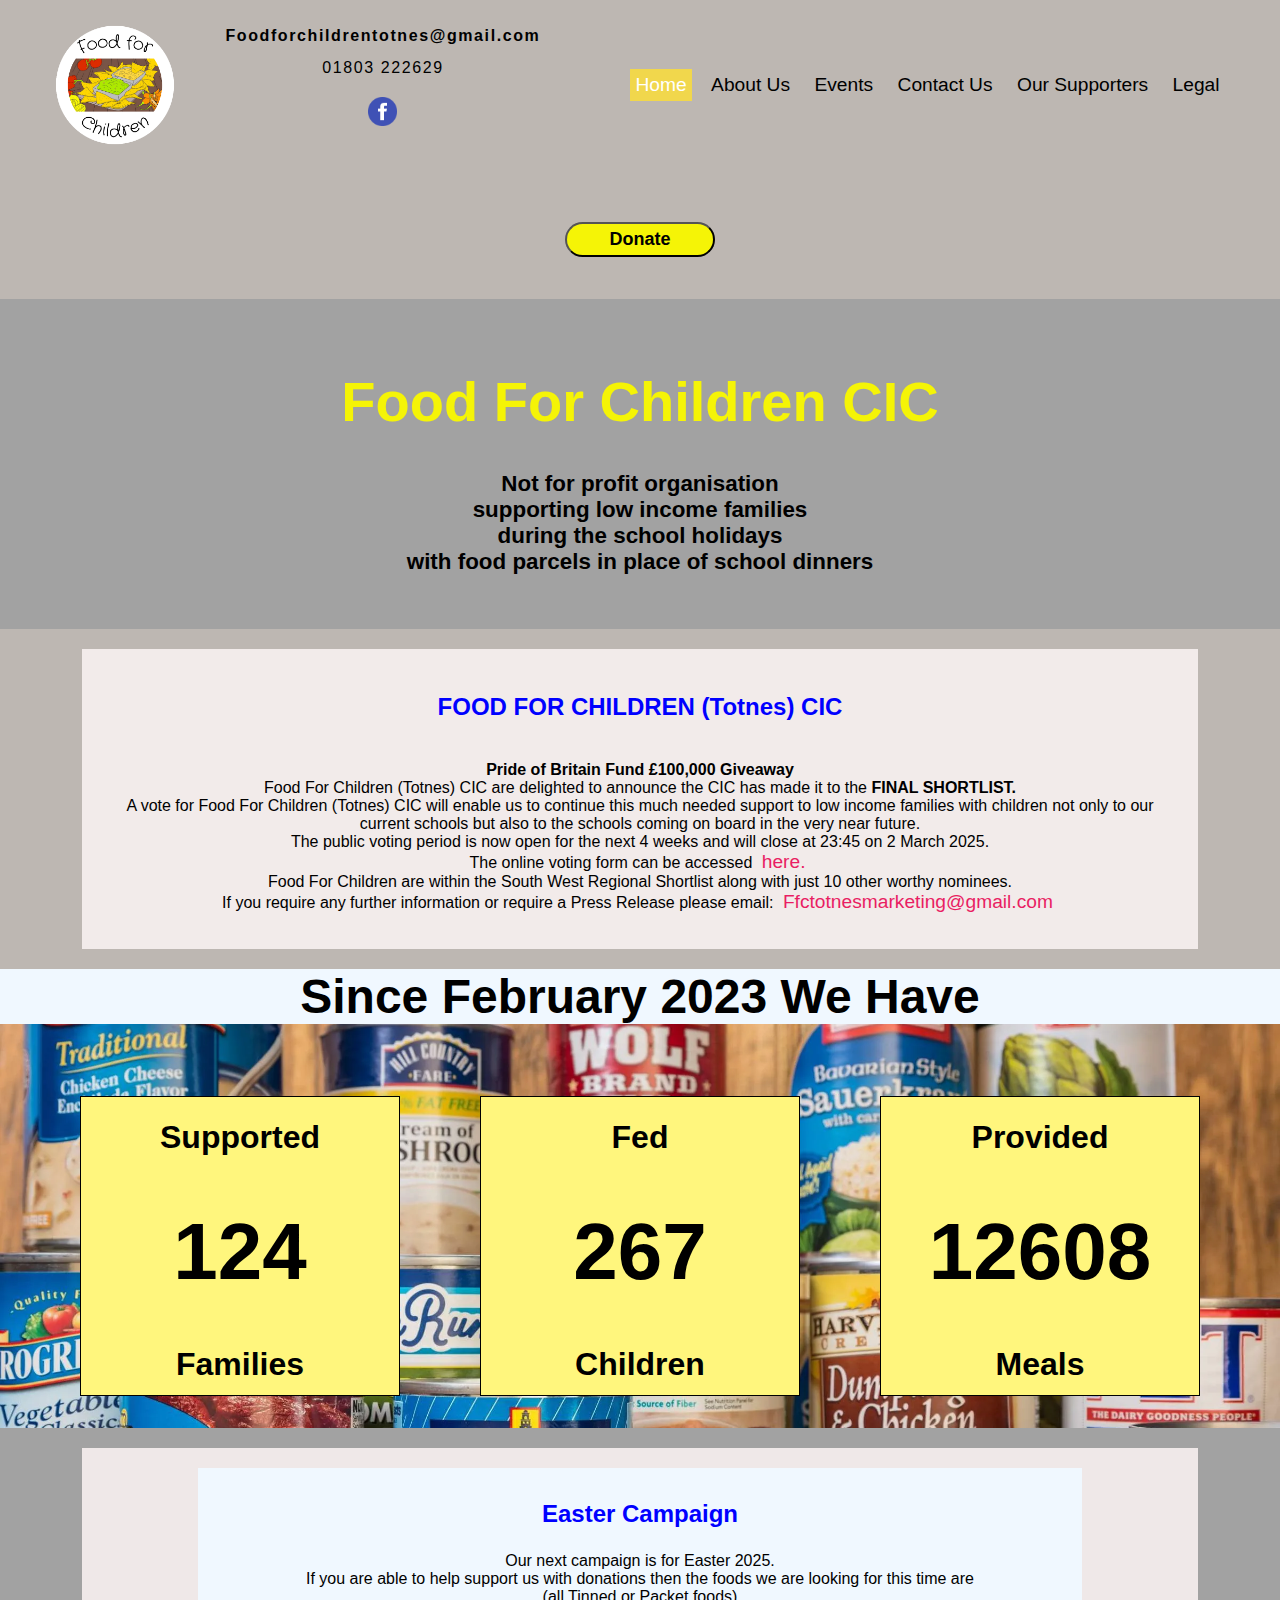
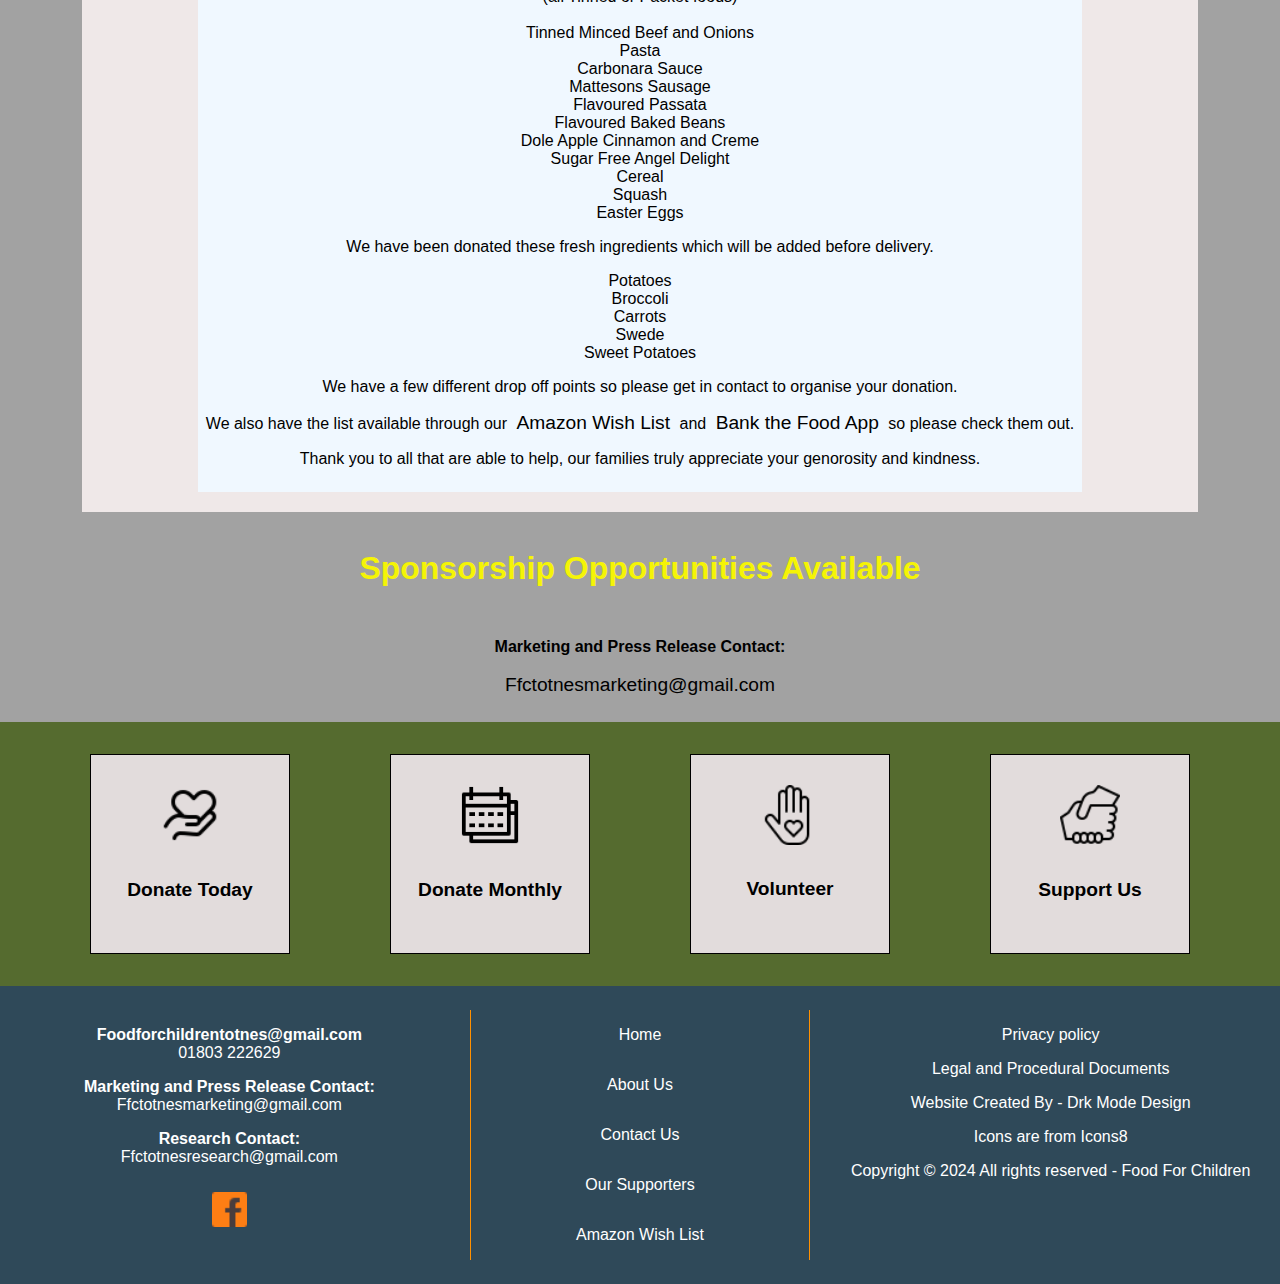
<file: index.html>
<!DOCTYPE html>
<html lang="en">
<head>
    
    <meta charset="UTF-8">
    <meta http-equiv="X-UA-Compatible" content="IE=edge">
    <meta name="viewport" content="width=device-width, initial-scale=1.0">
    <meta name="author" content="Anthony Yeo" >

    <meta name="keywords" content="Totnes, food for chidren, charity, cic, local food bank, food, devon, children, charity in totnes, help, community, school, holidays, par">

    <meta name="description" content="A Totnes based Community interest Company, that gives food packages to low income families in place of school meals during the school holidays">

    <link rel="stylesheet" href="css-main.css" >
    <link rel="stylesheet" href="events.css" >

    <link rel="apple-touch-icon" sizes="180x180" href="/images/apple-touch-icon.png">
    <link rel="icon" type="image/png" sizes="32x32" href="/images/favicon-32x32.png">
    <link rel="icon" type="image/png" sizes="16x16" href="/favicon-16x16.png">
    <link rel="manifest" href="/site.webmanifest">
    <link rel="mask-icon" href="/safari-pinned-tab.svg" color="#5bbad5">
    <meta name="msapplication-TileColor" content="#da532c">
    <meta name="theme-color" content="#ffffff">
    
    <title>Food For Children CIC</title>
    <link rel="icon" type="image/x-icon" href="/images/favicon.ico">

</head>
<body>
    <header class="header" >
        
      <div id="logo"><img class="responsive" src="images/Charity-logo.png" 
            alt="Food for children logo">

      </div>

      <p class="contactInfo"> <a href="mailto:Foodforchildrentotnes@gmail.com"><b>Foodforchildrentotnes@gmail.com</b></a><br>
        01803 222629 <br>
        
        <a href="https://www.facebook.com/profile.php?id=100090120678752&sfnsn=scwspwa" target="_blank"><img class="facebook" src="images/icons8-facebook-48.png" alt="facebook logo and link to the face book page"></a>
      </p>
          
        
    <div class="navigation"> <nav aria-label="Main menu">
      <ul>
          <li>
              <a href="index.html" class="active">Home</a>
          </li>
          <li>
              <a href="About_us.html">About Us</a>
          </li>
          <li>
            <a href="events.html">Events</a>
        </li>
          <li>
              <a href="Contact_Us.html">Contact Us</a>
          </li>
          <li>
              <a href="Our_Supporters.html">Our Supporters</a>
          </li>
          <li>
            <a href="Legal_docs.html">Legal</a>
        </li>
            </ul>
        </nav> 
    </div>
        
        <div class="btn">
          <a href="Donate.html">
          <button class="donate_button" aria-label="Donation button">Donate</button>
          </a>
        </div>
          
      </header>
        
    <main>  

      
         
        
      <section id="section1">
        <h1>Food For Children CIC</h1>
        <p>Not for profit organisation <br>supporting low income families<br> during the school holidays<br> with food parcels in place of school dinners</p>
      </section>

      <section id="pob">
         
        <div id="press_release">
          <h3> FOOD FOR CHILDREN (Totnes) CIC 
         </h3>
        
         
         
        

        <p>
          <b>Pride of Britain Fund £100,000 Giveaway</b>
          <br>
          Food For Children (Totnes) CIC are delighted to announce the     CIC has made it to the <b>FINAL
          SHORTLIST.</b><br>

          A vote for Food For Children (Totnes) CIC will enable us to continue this much needed support to
          low income families with children not only to our current schools but also to the schools coming on
          board in the very near future.
          <br>
          The public voting period is now open for the next 4 weeks and will close at 23:45 on 2 March
          2025.
          <br>
          The online voting form can be accessed <a href="https://data.reachplc.com/250124925273049" target="_blank">here.</a>
          <br>
          Food For Children are within the South West Regional Shortlist along with just 10 other worthy
          nominees.
          <br>

          If you require any further information or require a Press Release please email:
          <a href="mailto:Ffctotnesmarketing@gmail.com">Ffctotnesmarketing@gmail.com</a>
          </p>

        </div>
      </section>

      



      <section id="section3">
        <h2> Since February 2023 We Have</h2>
        <div class="totals">
          <div id="total1">
            <p>Supported</p>
            <p class="p2">124</p>
            <p>Families</p>
          </div>

          <div id="total2">
            <p>Fed</p>
            <p class="p2">267</p>
            <p>Children</p>
          </div>

          <div id="total3">
            <p>Provided</p>
            <p class="p2">12608</p>
            <p>Meals</p>
          </div>
        </div>
      </section>
      
    
      <section class="campaign">
        <div class="current">
          <div class="mealText">
            
            <h3>Easter Campaign</h3>
            
            <p>
              Our next campaign is for Easter 2025.<br>
               If you are able to help support us with donations then the foods we are looking for this time are <br>
               (all Tinned or Packet foods)
             
            <br>
            <br>
            Tinned Minced Beef and Onions
            <br>
            Pasta
            <br>
            Carbonara Sauce
            <br> 
            Mattesons Sausage
            <br> 
            Flavoured Passata
            <br> 
            Flavoured Baked Beans
            <br> 
            Dole Apple Cinnamon and Creme
            <br> 
            Sugar Free Angel Delight
            <br> 
            Cereal
            <br> 
            Squash
            <br>
            Easter Eggs
            <br>
            <p>

              We have been donated these fresh ingredients which will be added before delivery.

            </p>
            Potatoes
            <br>
            Broccoli
            <br>
            Carrots
            <br>
            Swede
            <br>
            Sweet Potatoes 
            <p>
              We have a few different drop off points so please get in contact to organise your donation.
            </p>
            
            <p>
             We also have the list available through our <a href="https://www.amazon.co.uk/hz/wishlist/ls/CA2NT7CK2QFV" target="_blank">Amazon Wish List</a> and <a href="https://www.bankthefood.org/" target="_blank">Bank the Food App</a> so please check them out.
            </p>
            
          <p>
          Thank you to all that are able to help, our families truly appreciate your genorosity and kindness.  
          </p></div>
          
          
        </div>
      </section>    

    
      <section id="Marketing">

        <div>
          <h4 id="soa">Sponsorship Opportunities Available</h4>
          <p><b>Marketing and Press Release Contact:</b>
            <br>
            <br>
            <a href="mailto:Ffctotnesmarketing@gmail.com">Ffctotnesmarketing@gmail.com</a>
            
          </p>
      
        </div>
        
      </section>

   

      <section id="section5">
        <div class="help">
          <div id="help1"> <a href="Donate.html"><img class="donateImg" src="images/icons8-donate-48.png" alt="Image of a hand holding a heart."></a>
            <p class="p1">Donate Today</p>
           
          </div>

          <div id="help2"> <a href="Donate.html"><img class="calender" src="images/icons8-calender-64.png" alt="Image of a calender "></a>
            <p class="p1"> Donate Monthly</p>
          </div>

          <div id="help3">
            <img class="volunteerImg" src="images/icons8-volunteer-50.png" alt="Image of a hand with a heart on te palm">
            <p class="p1">Volunteer</p>
            
          </div>

          <div id="help4">
            <a href="Our_Supporters.html"><img class="supportImg" src="images/icons8-help-50.png" alt="An image of a handshake" ></a>
            <p class="p1">Support Us</p>
            
          </div>

        </div>
      </section>
      
      
      
      </main>
    
    <footer class="information">
      <div class="foot1"> 
        <p><b>Foodforchildrentotnes@gmail.com</b><br>
          01803 222629<br>
           
       

          

          <p><b>Marketing and Press Release Contact:</b><br>
            Ffctotnesmarketing@gmail.com
          </p>

          

          <p><b>Research Contact:</b><br>
            Ffctotnesresearch@gmail.com
          </p>

          

         
        <p><a href="https://www.facebook.com/profile.php?id=100090120678752&sfnsn=scwspwa" target="_blank"><img class="facebook" src="images/icons8-facebook-24.png" alt="facebook logo with a link to the facebook page"></a>
      </p>
      
      </div>

      <div class="foot2">
        <p><a href="index.html">Home</a></p>

        

        <p><a href="About_us.html">About Us</a></p>
        
      

        <p><a href="Contact_Us.html">Contact Us</a></p>
        
       

        <p><a href="Our_Supporters.html">Our Supporters</a></p>

       

        <p><a href="https://www.amazon.co.uk/hz/wishlist/ls/CA2NT7CK2QFV" target="_blank">Amazon Wish List</a></p>

      </div>

      <div class="foot3">

        <p><a href="privacy_policy.html">Privacy policy</a></p>

        

         <p><a href="Legal_docs.html">Legal and Procedural Documents</a></p>

         

        <p>Website Created By - Drk Mode Design</p>

       

        <p> <a target="_blank" href="https://icons8.com">Icons are from Icons8</a>
        </p>

        

        <p>Copyright © 2024 All rights reserved - Food For Children</p>
      </div>

    </footer>
</body>

</html>
</file>
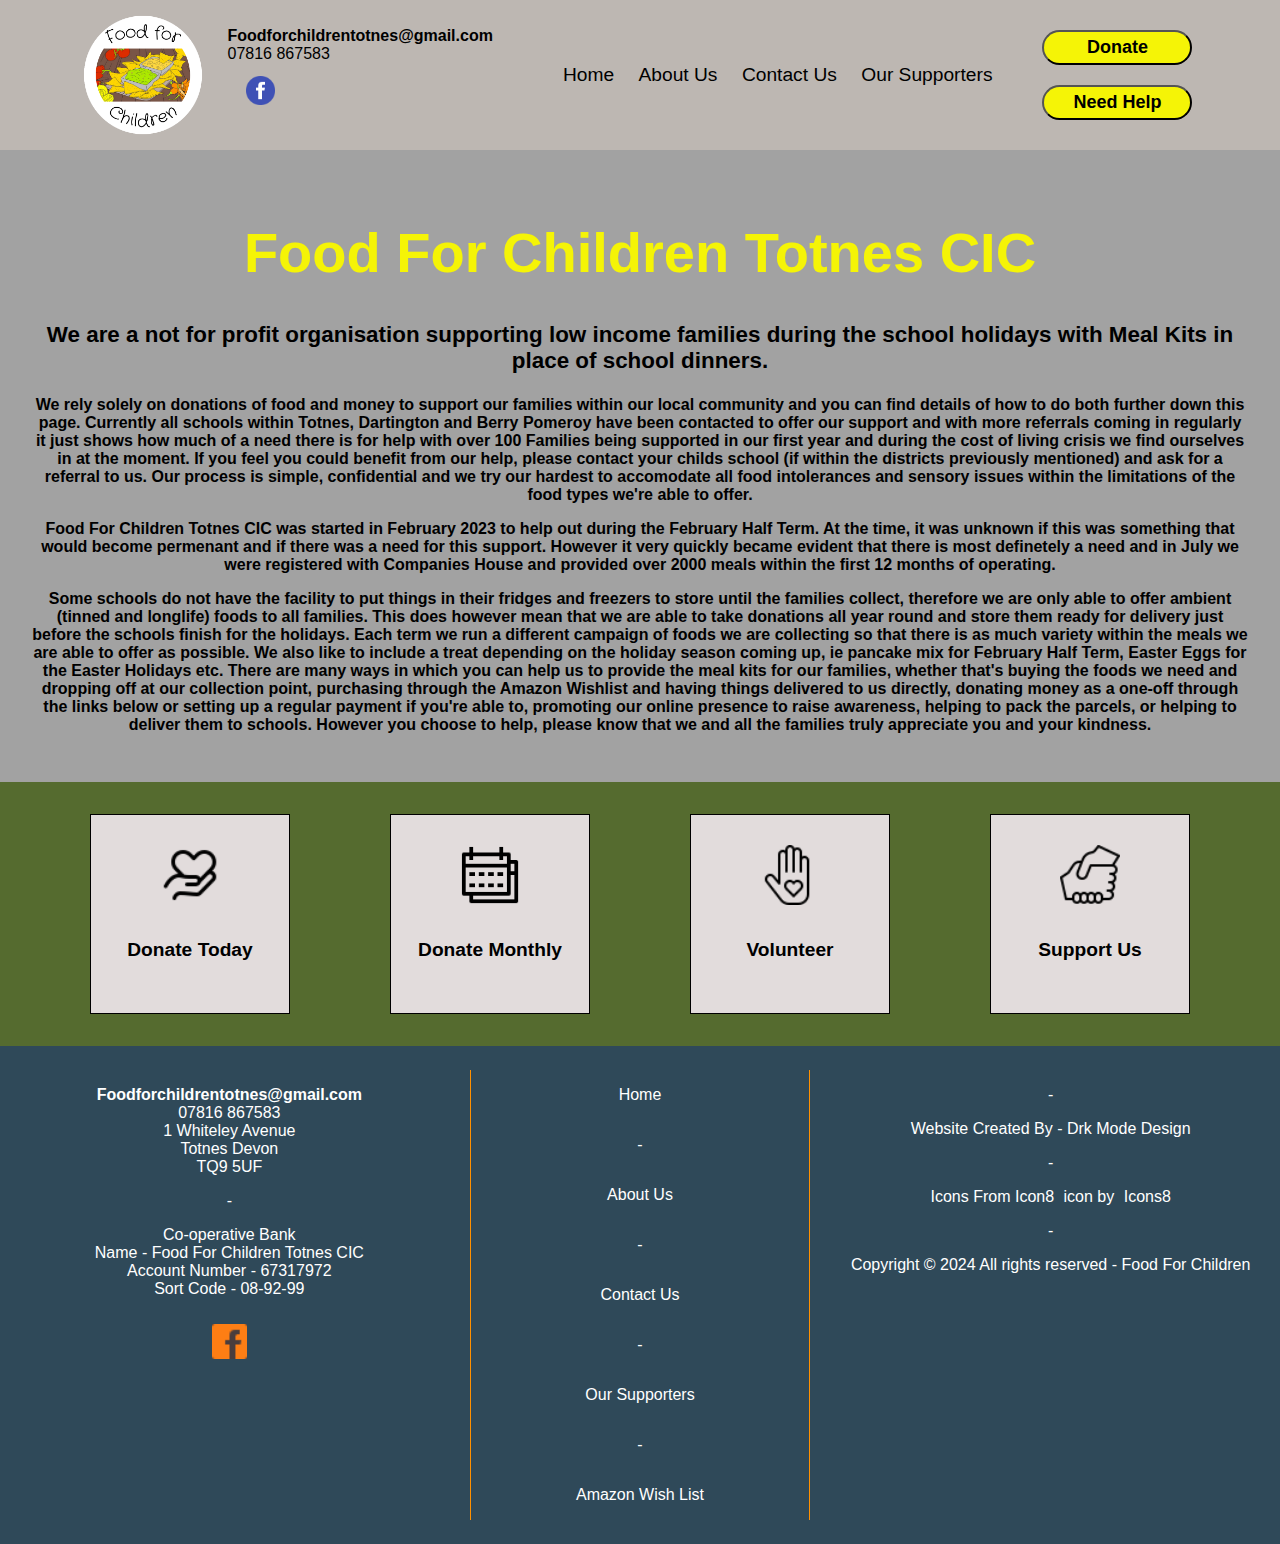
<file: About us.html>
<!DOCTYPE html>
<html lang="en">
<head>
    <meta charset="UTF-8">
    <meta http-equiv="X-UA-Compatible" content="IE=edge">
    <meta name="viewport" content="width=device-width, initial-scale=1.0">
    <meta name="author" content="Anthony Yeo" />
    <meta keywords="">
    <meta description="">
    <link rel="stylesheet" href="css-main.css" />

    <title>Food For Children</title>
</head>
<body>
    <header class="header" >
        
      <div id="logo"><img
            class="responsive"
            src="images/Charity logo.png" 
            alt="Food for children logo"
          />

      </div>

      <p class="info"><b>Foodforchildrentotnes@gmail.com</b><br>
        07816 867583 <br>
        <a href="https://www.facebook.com/profile.php?id=100090120678752&sfnsn=scwspwa"target="_blank"><img class="facebook" src="images/icons8-facebook-48.png"></a>
      </p>
          
        
    <div class="navigation"> <nav aria-label="Main menu">
            <ul>
              <li>
                <a href="index.html">Home</a>
              </li>
              <li>
                <a href="About us.html">About Us</a>
              </li>
              <li>
                <a href="Contact Us.html">Contact Us</a>
              </li>
              <li>
                <a href="Our Supporters.html">Our Supporters</a>
              </li>
            </ul>
          </nav> 
        </div>
        
        <div class="btn">
          <button class="donate_button">Donate</button>
          <button class="donate_button">Need Help</button>
        </div>
          
      </header>
    <main>  
      <section id="section1">
        <h1>Food For Children Totnes CIC</h1>
        <p><b>We are a not for profit organisation supporting low income families during the school holidays with Meal Kits in place of school dinners.</b></p>
        <p class="p3">We rely solely on donations of food and money to support our families within our local community and you can find details of how to do both further down this page. Currently all schools within Totnes, Dartington and Berry Pomeroy have been contacted to offer our support and with more referrals coming in regularly it just shows how much of a need there is for help with over 100 Families being supported in our first year and during the cost of living crisis we find ourselves in at the moment. If you feel you could benefit from our help, please contact your childs school (if within the districts previously mentioned) and ask for a referral to us. Our process is simple, confidential and we try our hardest to accomodate all food intolerances and sensory issues within the limitations of the food types we're able to offer.</p>

          <p class="p3">Food For Children Totnes CIC was started in February 2023 to help out during the February Half Term. At the time, it was unknown if this was something that would become permenant and if there was a need for this support. However it very quickly became evident that there is most definetely a need and in July we were registered with Companies House and provided over 2000 meals within the first 12 months of operating.</p> 
          <p class="p3">Some schools do not have the facility to put things in their fridges and freezers to store until the families collect, therefore we are only able to offer ambient (tinned and longlife) foods to all families. This does however mean that we are able to take donations all year round and store them ready for delivery just before the schools finish for the holidays. Each term we run a different campaign of foods we are collecting so that there is as much variety within the meals we are able to offer as possible. We also like to include a treat depending on the holiday season coming up, ie pancake mix for February Half Term, Easter Eggs for the Easter Holidays etc. There are many ways in which you can help us to provide the meal kits for our families, whether that's buying the foods we need and dropping off at our collection point, purchasing through the Amazon Wishlist and having things delivered to us directly, donating money as a one-off through the links below or setting up a regular payment if you're able to, promoting our online presence to raise awareness, helping to pack the parcels, or helping to deliver them to schools. However you choose to help, please know that we and all the families truly appreciate you and your kindness. 
          </p>
      
      </section>

      <section id="section5">
        <div class="help">
          <div id="help1"> <img class="donateImg" src="images/icons8-donate-48.png" />
            <p class="p1">Donate Today</p>
           
          </div>

          <div id="help2"><img class="calender" src="images/icons8-calender-64.png"/><p class="p1"> Donate Monthly</p>
          </div>

          <div id="help3">
            <img class="volunteerImg" src="images/icons8-volunteer-50.png" />
            <p class="p1">Volunteer</p>
            
          </div>

          <div id="help4">
            <img class="supportImg" src="images/icons8-help-50.png"/>
            <p class="p1">Support Us</p>
            
          </div>

        </div>
      </section>
    </main>
    
    <footer class="information">
      <div class="foot1"> 
        <p><b>Foodforchildrentotnes@gmail.com</b><br>
           07816 867583 <br>
          1 Whiteley Avenue<br>
          Totnes Devon<br>
          TQ9 5UF<br>

          <p>-</p>

         <p>Co-operative Bank <br>
          Name - Food For Children Totnes CIC <br>
          Account Number - 67317972 <br>
          Sort Code - 08-92-99</p>
        <a href="https://www.facebook.com/profile.php?id=100090120678752&sfnsn=scwspwa"target="_blank"><img class="facebook" src="images/icons8-facebook-24.png"></a>
      </p>
      </div>

      <div class="foot2">
        <p><a href="index.html">Home</a></p>

        <p>-</p>

        <p><a href="About us.html">About Us</a></p>
        
        <p>-</p>

        <p><a href="Contact Us.html">Contact Us</a></p>
        
        <p>-</p>

        <p><a href="Our Supporters.html">Our Supporters</a></p>

        <p>-</p>

        <p><a href="https://www.amazon.co.uk/hz/wishlist/ls/CA2NT7CK2QFV" target="_blank">Amazon Wish List</a></p>

      </div>

      <div class="foot3">

        

         <p>-</p>

        <p>Website Created By - Drk Mode Design</p>

        <p>-</p>

        <p><a target="_blank" href="">Icons From Icon8</a> icon by <a target="_blank" href="https://icons8.com">Icons8</a>
        </p>

        <p>-</p>

        <p>Copyright © 2024 All rights reserved - Food For Children</p>
      </div>

    </footer>
</body>

</html>
</file>
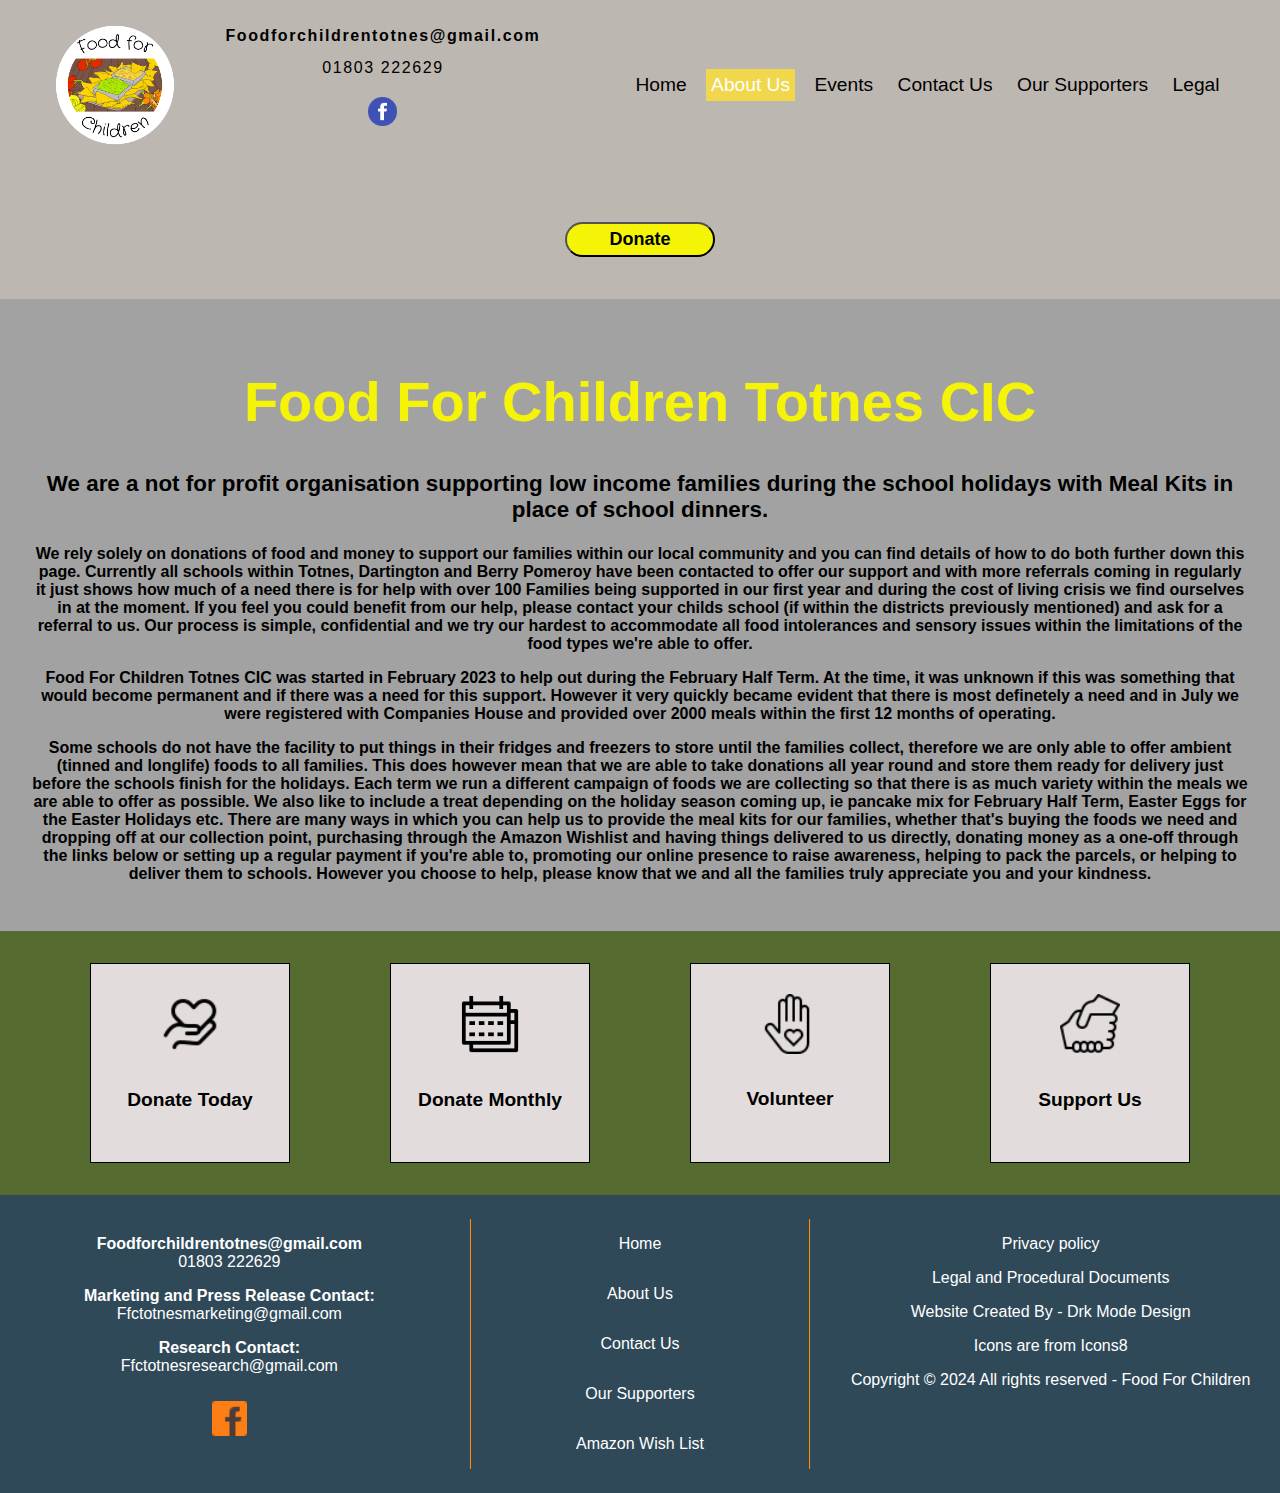
<file: About_us.html>
<!DOCTYPE html>
<html lang="en">
<head>
    <meta charset="UTF-8">
    <meta http-equiv="X-UA-Compatible" content="IE=edge">
    <meta name="viewport" content="width=device-width, initial-scale=1.0">
    <meta name="author" content="Anthony Yeo" />
    <meta keywords="">
    <meta description="">
    <link rel="stylesheet" href="css-main.css" />

    <title>Food For Children CIC</title>
    <link rel="icon" type="image/x-icon" href="/images/favicon.ico">
</head>
<body>
    <header class="header" >
        
      <div id="logo"><img
            class="responsive"
            src="images/Charity-logo.png" 
            alt="Food for children logo"
          />

      </div>
      
      <p class="contactInfo"> <a href="mailto:Foodforchildrentotnes@gmail.com"><b>Foodforchildrentotnes@gmail.com</b></a><br>
        01803 222629<br>
        
        <a href="https://www.facebook.com/profile.php?id=100090120678752&sfnsn=scwspwa"target="_blank"><img class="facebook" src="images/icons8-facebook-48.png"></a>
      </p>
          
        
    <div class="navigation"> <nav aria-label="Main menu">
            <ul>
              <li>
                <a href="index.html">Home</a>
              </li>
              <li>
                <a href="About_us.html" class="active">About Us</a>
              </li>
              <li>
                <a href="events.html">Events</a>
            </li>
              <li>
                <a href="Contact_Us.html" >Contact Us</a>
              </li>
              <li>
                <a href="Our_Supporters.html">Our Supporters</a>
              </li>
              <li>
                <a href="Legal_docs.html">Legal</a>
            </li>
            </ul>
          </nav> 
        </div>
        
        <div class="btn">
          <a href="Donate.html">
          <button class="donate_button" aria-label="Donation button">Donate</button>
          </a>
        </div>
          
      </header>
    <main>  
      <section id="section1">
        <h1>Food For Children Totnes CIC</h1>
        <p><b>We are a not for profit organisation supporting low income families during the school holidays with Meal Kits in place of school dinners.</b></p>
        <p class="p3">We rely solely on donations of food and money to support our families within our local community and you can find details of how to do both further down this page. Currently all schools within Totnes, Dartington and Berry Pomeroy have been contacted to offer our support and with more referrals coming in regularly it just shows how much of a need there is for help with over 100 Families being supported in our first year and during the cost of living crisis we find ourselves in at the moment. If you feel you could benefit from our help, please contact your childs school (if within the districts previously mentioned) and ask for a referral to us. Our process is simple, confidential and we try our hardest to accommodate all food intolerances and sensory issues within the limitations of the food types we're able to offer.</p>

          <p class="p3">Food For Children Totnes CIC was started in February 2023 to help out during the February Half Term. At the time, it was unknown if this was something that would become permanent and if there was a need for this support. However it very quickly became evident that there is most definetely a need and in July we were registered with Companies House and provided over 2000 meals within the first 12 months of operating.</p> 
          <p class="p3">Some schools do not have the facility to put things in their fridges and freezers to store until the families collect, therefore we are only able to offer ambient (tinned and longlife) foods to all families. This does however mean that we are able to take donations all year round and store them ready for delivery just before the schools finish for the holidays. Each term we run a different campaign of foods we are collecting so that there is as much variety within the meals we are able to offer as possible. We also like to include a treat depending on the holiday season coming up, ie pancake mix for February Half Term, Easter Eggs for the Easter Holidays etc. There are many ways in which you can help us to provide the meal kits for our families, whether that's buying the foods we need and dropping off at our collection point, purchasing through the Amazon Wishlist and having things delivered to us directly, donating money as a one-off through the links below or setting up a regular payment if you're able to, promoting our online presence to raise awareness, helping to pack the parcels, or helping to deliver them to schools. However you choose to help, please know that we and all the families truly appreciate you and your kindness. 
          </p>
      
      </section>

      <section id="section5">
        <div class="help">
          <div id="help1"> <a href="Donate.html"><img class="donateImg" src="images/icons8-donate-48.png" /></a>
            <p class="p1">Donate Today</p>
           
          </div>

          <div id="help2"> <a href="Donate.html"><img class="calender" src="images/icons8-calender-64.png"/></a>
            <p class="p1"> Donate Monthly</p>
          </div>

          <div id="help3">
            <img class="volunteerImg" src="images/icons8-volunteer-50.png" />
            <p class="p1">Volunteer</p>
            
          </div>

          <div id="help4">
            <a href="Our_Supporters.html"><img class="supportImg" src="images/icons8-help-50.png"/></a>
            <p class="p1">Support Us</p>
            
          </div>

        </div>
      </section>
    </main>
    
    <footer class="information">
      <div class="foot1"> 
        <p><b>Foodforchildrentotnes@gmail.com</b><br>
          01803 222629<br>
           
       

         

          <p><b>Marketing and Press Release Contact:</b><br>
            Ffctotnesmarketing@gmail.com
          </p>

         

          <p><b>Research Contact:</b><br>
            Ffctotnesresearch@gmail.com
          </p>

          

         
        <p><a href="https://www.facebook.com/profile.php?id=100090120678752&sfnsn=scwspwa" target="_blank"><img class="facebook" src="images/icons8-facebook-24.png" alt="facebook logo with a link to the facebook page"></a>
      </p>
      
      </div>

      <div class="foot2">
        <p><a href="index.html">Home</a></p>

        

        <p><a href="About_us.html">About Us</a></p>
        
        

        <p><a href="Contact_Us.html">Contact Us</a></p>
        
        

        <p><a href="Our_Supporters.html">Our Supporters</a></p>

       

        <p><a href="https://www.amazon.co.uk/hz/wishlist/ls/CA2NT7CK2QFV" target="_blank">Amazon Wish List</a></p>

      </div>

      <div class="foot3">

        <p><a href="privacy_policy.html">Privacy policy</a></p>

         

         <p><a href="Legal_docs.html">Legal and Procedural Documents</a></p>

        

        <p>Website Created By - Drk Mode Design</p>

        

        <p> <a target="_blank" href="https://icons8.com">Icons are from Icons8</a>
        </p>

        

        <p>Copyright © 2024 All rights reserved - Food For Children</p>
      </div>

    </footer>

</body>

</html>
</file>
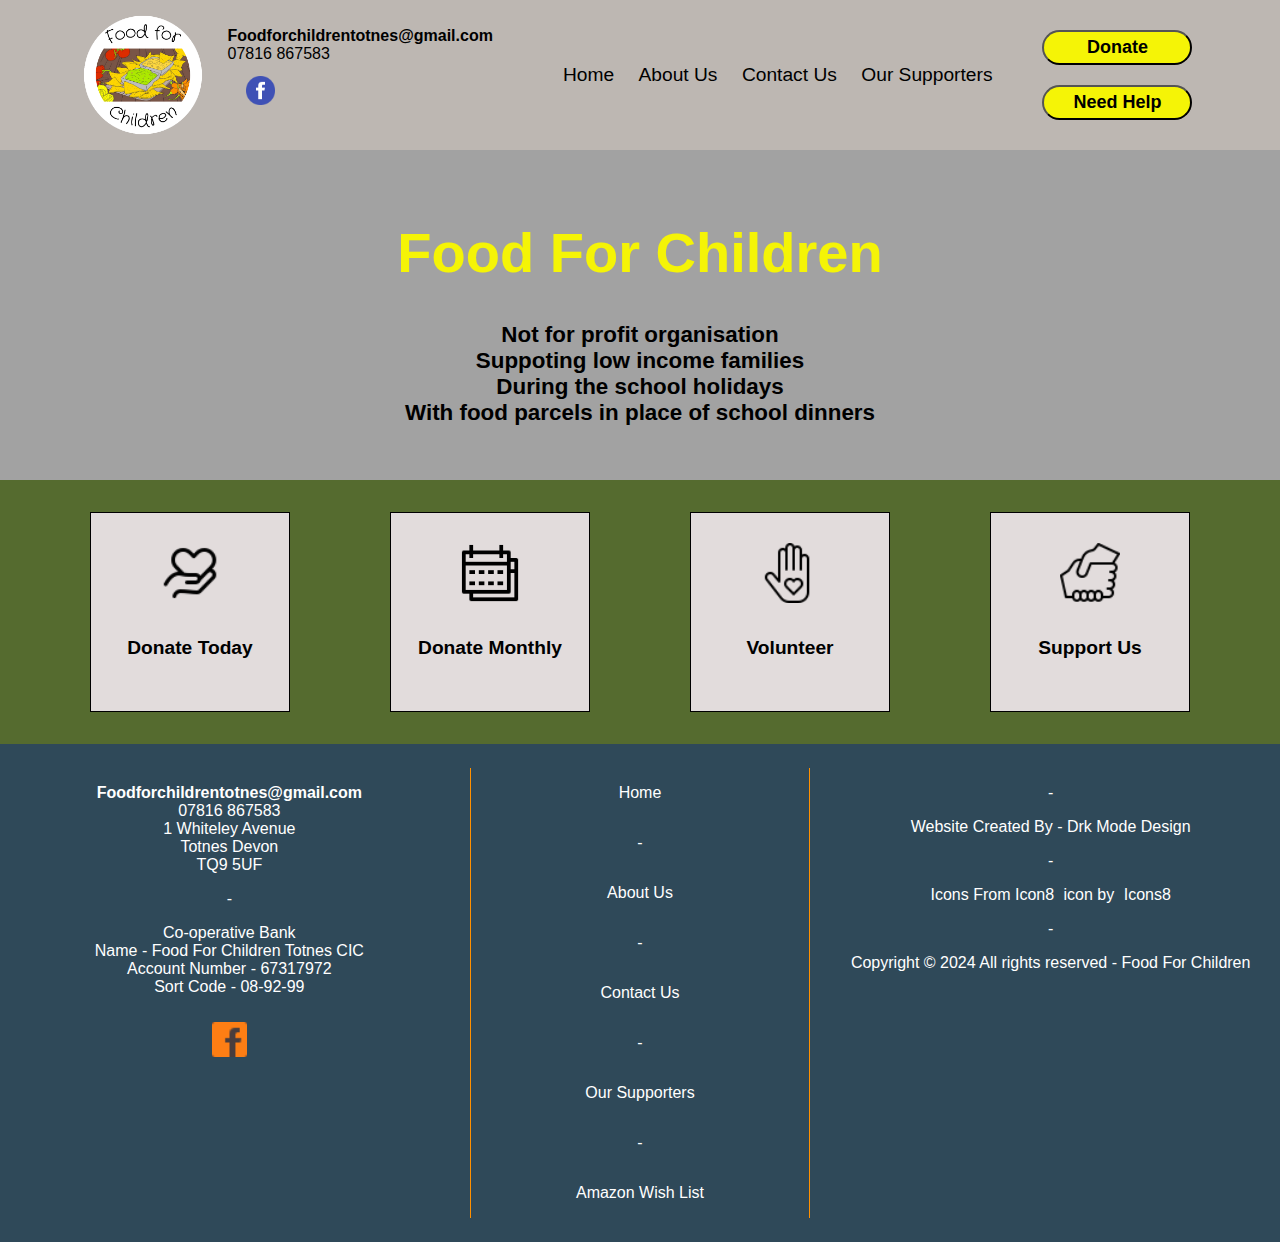
<file: Contact Us.html>
<!DOCTYPE html>
<html lang="en">
<head>
    <meta charset="UTF-8">
    <meta http-equiv="X-UA-Compatible" content="IE=edge">
    <meta name="viewport" content="width=device-width, initial-scale=1.0">
    <meta name="author" content="Anthony Yeo" />
    <meta keywords="">
    <meta description="">
    <link rel="stylesheet" href="css-main.css" />

    <title>Food For Children</title>
</head>
<body>
    <header class="header" >
        
      <div id="logo"><img
            class="responsive"
            src="images/Charity logo.png" 
            alt="Food for children logo"
          />

      </div>

      <p class="info"><b>Foodforchildrentotnes@gmail.com</b><br>
        07816 867583 <br>
        <a href="https://www.facebook.com/profile.php?id=100090120678752&sfnsn=scwspwa"target="_blank"><img class="facebook" src="images/icons8-facebook-48.png"></a>
      </p>
          
        
    <div class="navigation"> <nav aria-label="Main menu">
            <ul>
              <li>
                <a href="index.html">Home</a>
              </li>
              <li>
                <a href="About us.html">About Us</a>
              </li>
              <li>
                <a href="Contact Us.html">Contact Us</a>
              </li>
              <li>
                <a href="Our Supporters.html">Our Supporters</a>
              </li>
            </ul>
          </nav> 
        </div>
        
        <div class="btn">
          <button class="donate_button">Donate</button>
          <button class="donate_button">Need Help</button>
        </div>
          
      </header>
    <main> 
      <section id="section1">
        <h1>Food For Children</h1>
        <p><b>Not for profit organisation <br>Suppoting low income families<br> During the school holidays<br> With food parcels in place of school dinners</b></p>
      </section>

      <section id="section5">
        <div class="help">
          <div id="help1"> <img class="donateImg" src="images/icons8-donate-48.png" />
            <p class="p1">Donate Today</p>
           
          </div>

          <div id="help2"><img class="calender" src="images/icons8-calender-64.png"/><p class="p1"> Donate Monthly</p>
          </div>

          <div id="help3">
            <img class="volunteerImg" src="images/icons8-volunteer-50.png" />
            <p class="p1">Volunteer</p>
            
          </div>

          <div id="help4">
            <img class="supportImg" src="images/icons8-help-50.png"/>
            <p class="p1">Support Us</p>
            
          </div>

        </div>
      </section>
      
    </main>
    
    <footer class="information">
      <div class="foot1"> 
        <p><b>Foodforchildrentotnes@gmail.com</b><br>
           07816 867583 <br>
          1 Whiteley Avenue<br>
          Totnes Devon<br>
          TQ9 5UF<br>

          <p>-</p>

         <p>Co-operative Bank <br>
          Name - Food For Children Totnes CIC <br>
          Account Number - 67317972 <br>
          Sort Code - 08-92-99</p>
        <a href="https://www.facebook.com/profile.php?id=100090120678752&sfnsn=scwspwa"target="_blank"><img class="facebook" src="images/icons8-facebook-24.png"></a>
      </p>
      </div>

      <div class="foot2">
        <p><a href="index.html">Home</a></p>

        <p>-</p>

        <p><a href="About us.html">About Us</a></p>
        
        <p>-</p>

        <p><a href="Contact Us.html">Contact Us</a></p>
        
        <p>-</p>

        <p><a href="Our Supporters.html">Our Supporters</a></p>

        <p>-</p>

        <p><a href="https://www.amazon.co.uk/hz/wishlist/ls/CA2NT7CK2QFV" target="_blank">Amazon Wish List</a></p>

      </div>

      <div class="foot3">

        

         <p>-</p>

        <p>Website Created By - Drk Mode Design</p>

        <p>-</p>

        <p><a target="_blank" href="">Icons From Icon8</a> icon by <a target="_blank" href="https://icons8.com">Icons8</a>
        </p>

        <p>-</p>

        <p>Copyright © 2024 All rights reserved - Food For Children</p>
      </div>

    </footer>
</body>

</html>
</file>
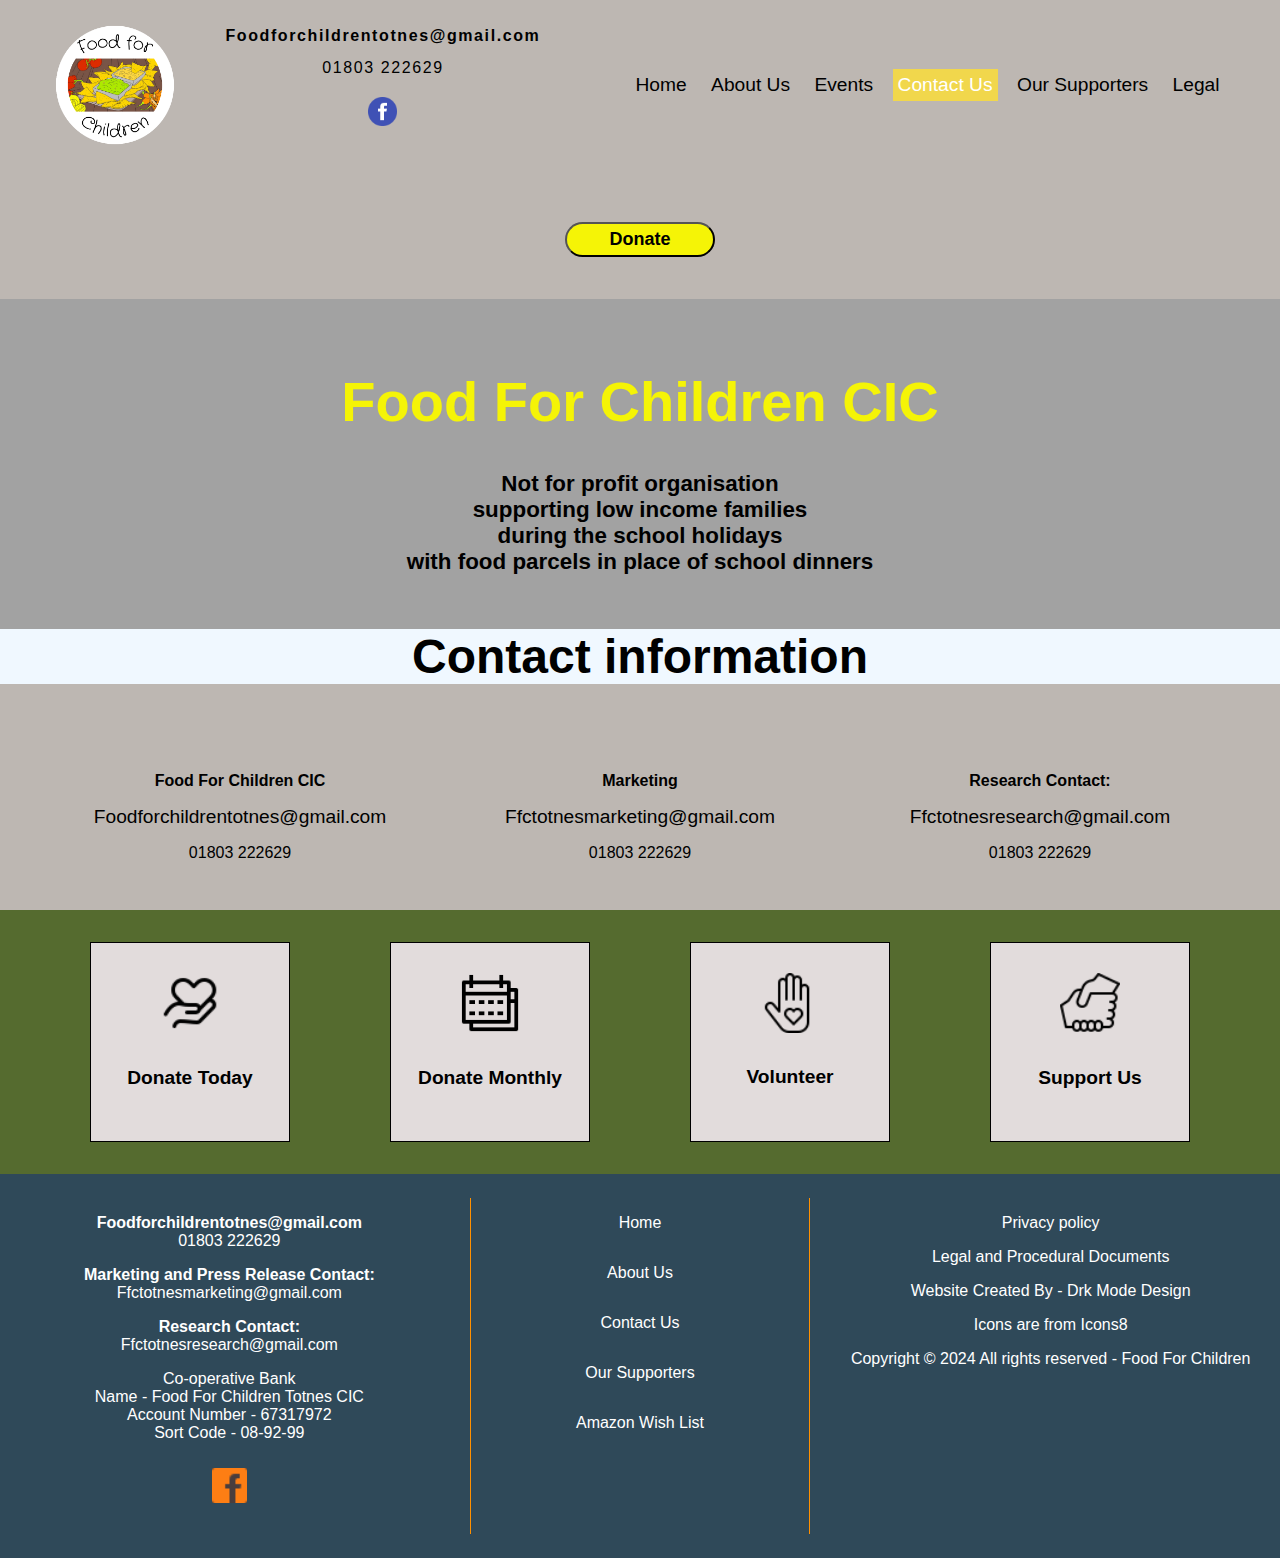
<file: Contact_Us.html>
<!DOCTYPE html>
<html lang="en">
<head>
    <meta charset="UTF-8">
    <meta http-equiv="X-UA-Compatible" content="IE=edge">
    <meta name="viewport" content="width=device-width, initial-scale=1.0">
    <meta name="author" content="Anthony Yeo" />
    <meta keywords="">
    <meta description="">
    <link rel="stylesheet" href="css-main.css" />

    <title>Food For Children CIC</title>
    <link rel="icon" type="image/x-icon" href="/images/favicon.ico">
</head>
<body>
    <header class="header" >
        
      <div id="logo"><img
            class="responsive"
            src="images/Charity-logo.png" 
            alt="Food for children logo"
          />

      </div>

      <p class="contactInfo"> <a href="mailto:Foodforchildrentotnes@gmail.com"><b>Foodforchildrentotnes@gmail.com</b></a><br>
        01803 222629<br>
       
        <a href="https://www.facebook.com/profile.php?id=100090120678752&sfnsn=scwspwa"target="_blank"><img class="facebook" src="images/icons8-facebook-48.png"></a>
      </p>
          
        
    <div class="navigation"> <nav aria-label="Main menu">
            <ul>
              <li>
                <a href="index.html">Home</a>
              </li>
              <li>
                <a href="About_us.html">About Us</a>
              </li>
              <li>
                <a href="events.html">Events</a>
            </li>
              <li>
                <a href="Contact_Us.html" class="active">Contact Us</a>
              </li>
              <li>
                <a href="Our_Supporters.html">Our Supporters</a>
              </li>
              <li>
                <a href="Legal_docs.html">Legal</a>
            </li>
            </ul>
          </nav> 
        </div>
        
        <div class="btn">
          <a href="Donate.html">
          <button class="donate_button" aria-label="Donation button">Donate</button>
          </a>
        </div>
          
      </header>
    <main> 
      <section id="section1">
        <h1>Food For Children CIC</h1>
        <p><b>Not for profit organisation <br>supporting low income families<br> during the school holidays<br> with food parcels in place of school dinners</b></p>
      </section>

      <section id="departments">
        <h2> Contact information</h2>
        <div class="all_dep">
          <div id="dep123">
            <p><b>Food For Children CIC</b></p>
           
            <a href="mailto:Foodforchildrentotnes@gmail.com">Foodforchildrentotnes@gmail.com</a>

             <p> 01803 222629</p>
             
           
          </div>

          <div id="dep123">
            <p><b>Marketing </b></p>
            
            <a href="mailto:Ffctotnesmarketing@gmail.com">Ffctotnesmarketing@gmail.com</a>
            
            <p>01803 222629</p>
          </div>

          <div id="dep123">
            <p><b>Research Contact:</b></p>

            <a href="mailto:Ffctotnesresearch@gmail.com">Ffctotnesresearch@gmail.com</a>
              
          
             <p> 01803 222629</p> 
          </div>
        </div>
      </section>

      <section id="section5">
        <div class="help">
          <div id="help1"> <a href="Donate.html"><img class="donateImg" src="images/icons8-donate-48.png" /></a>
            <p class="p1">Donate Today</p>
           
          </div>

          <div id="help2"> <a href="Donate.html"><img class="calender" src="images/icons8-calender-64.png"/></a>
            <p class="p1"> Donate Monthly</p>
          </div>

          <div id="help3">
            <img class="volunteerImg" src="images/icons8-volunteer-50.png" />
            <p class="p1">Volunteer</p>
            
          </div>

          <div id="help4">
            <a href="Our_Supporters.html"><img class="supportImg" src="images/icons8-help-50.png"/></a>
            <p class="p1">Support Us</p>
            
          </div>

        </div>
      </section>
      
    </main>
    
    <footer class="information">
      <div class="foot1"> 
        <p><b>Foodforchildrentotnes@gmail.com</b><br>
          01803 222629<br>
           
       

          

          <p><b>Marketing and Press Release Contact:</b><br>
            Ffctotnesmarketing@gmail.com
          </p>

          

          <p><b>Research Contact:</b><br>
            Ffctotnesresearch@gmail.com
          </p>

        

         <p>Co-operative Bank <br>
          Name - Food For Children Totnes CIC <br>
          Account Number - 67317972 <br>
          Sort Code - 08-92-99</p>
        <p><a href="https://www.facebook.com/profile.php?id=100090120678752&sfnsn=scwspwa" target="_blank"><img class="facebook" src="images/icons8-facebook-24.png" alt="facebook logo with a link to the facebook page"></a>
      </p>
      
      </div>

      <div class="foot2">
        <p><a href="index.html">Home</a></p>

        

        <p><a href="About_us.html">About Us</a></p>
        
       

        <p><a href="Contact_Us.html">Contact Us</a></p>
        
        

        <p><a href="Our_Supporters.html">Our Supporters</a></p>

       

        <p><a href="https://www.amazon.co.uk/hz/wishlist/ls/CA2NT7CK2QFV" target="_blank">Amazon Wish List</a></p>

      </div>

      <div class="foot3">

        <p><a href="privacy_policy.html">Privacy policy</a></p>

         

         <p><a href="Legal_docs.html">Legal and Procedural Documents</a></p>

         

        <p>Website Created By - Drk Mode Design</p>

        

        <p> <a target="_blank" href="https://icons8.com">Icons are from Icons8</a>
        </p>

        

        <p>Copyright © 2024 All rights reserved - Food For Children</p>
      </div>

    </footer>
</body>

</html>
</file>
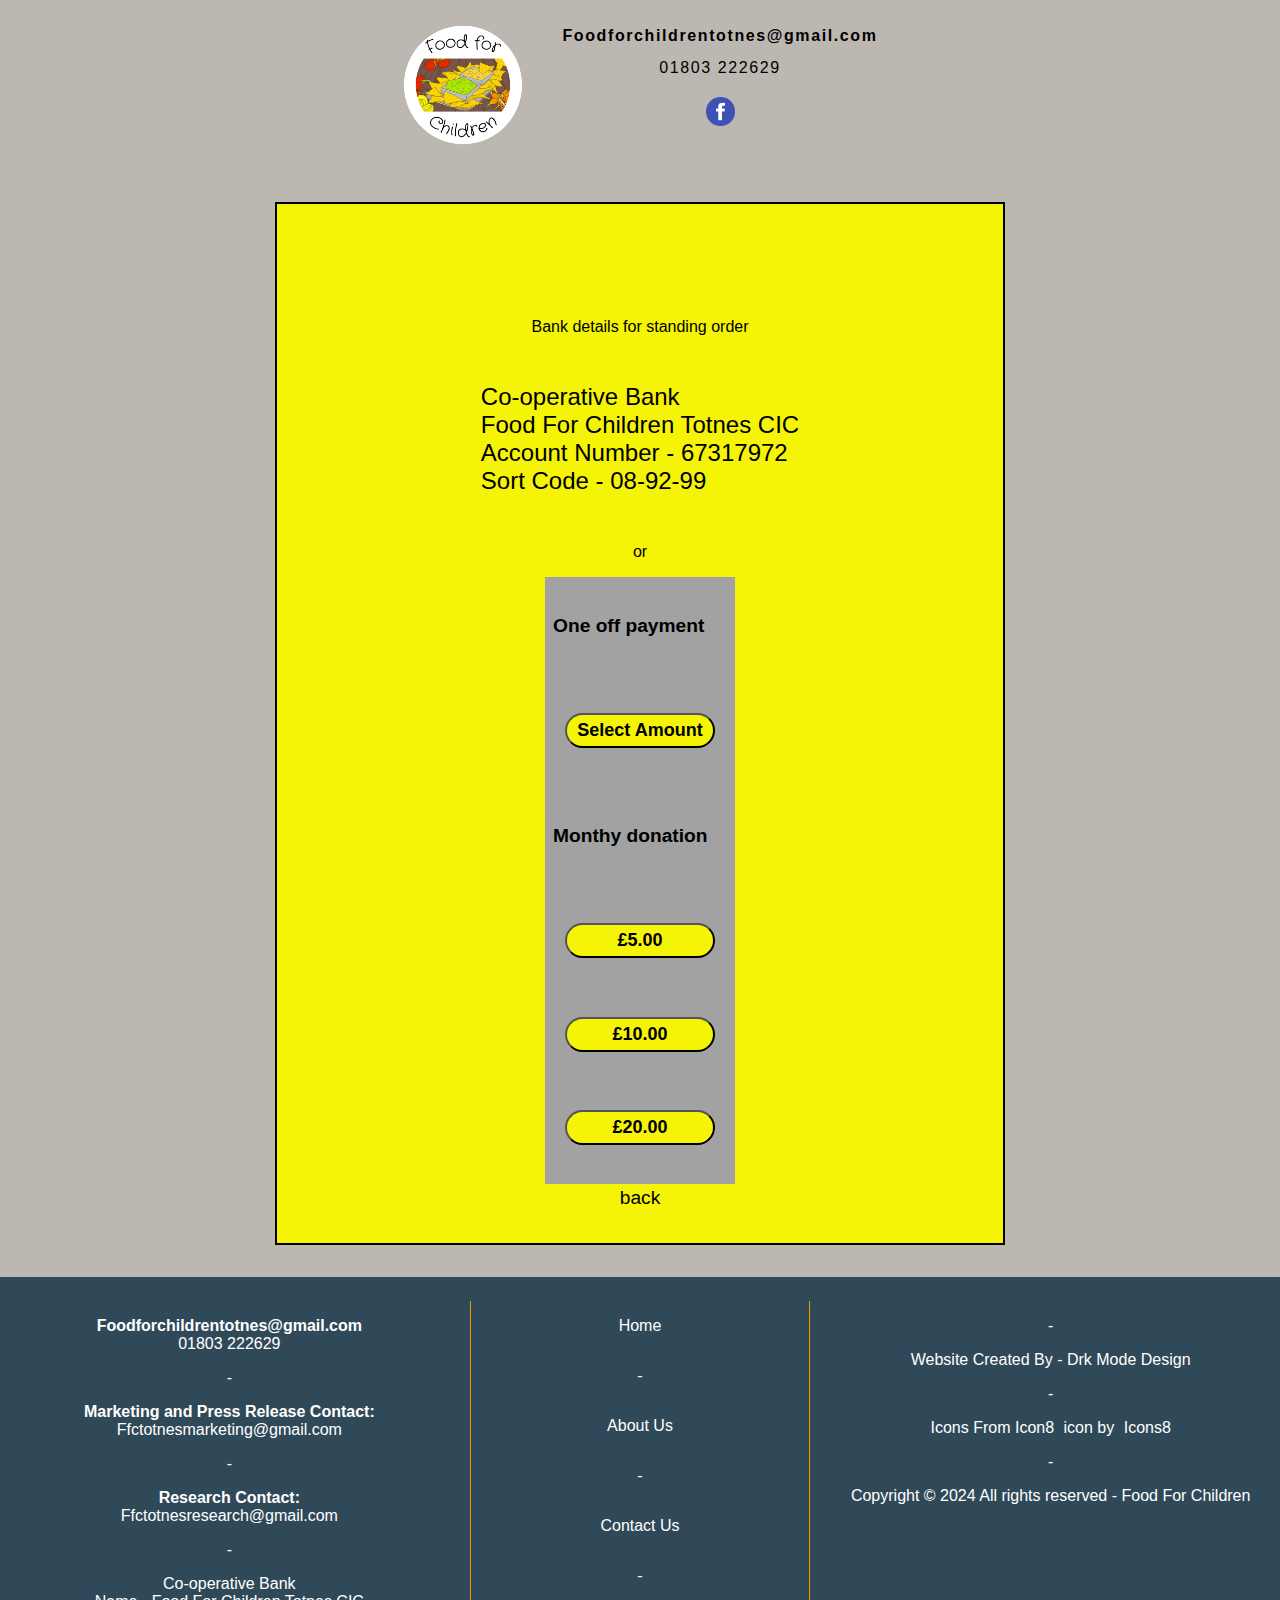
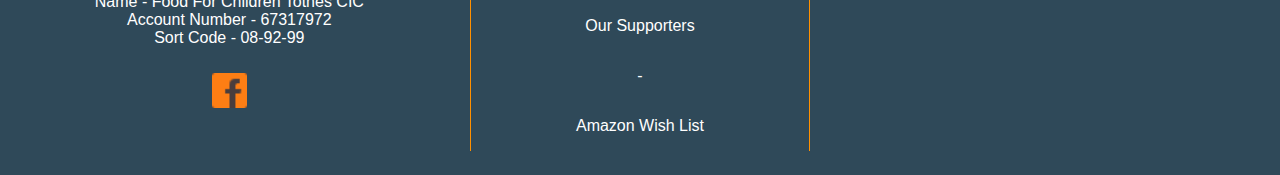
<file: Donate.html>
<!DOCTYPE html>
<html lang="en">
<head>
    <meta charset="UTF-8">
    <meta http-equiv="X-UA-Compatible" content="IE=edge">
    <meta name="viewport" content="width=device-width, initial-scale=1.0">
    <meta name="author" content="Anthony Yeo" >
    <meta keywords="">
    <meta description="">
    <link rel="stylesheet" href="css-main.css" >

    <title>Food For Children CIC</title>
    <link rel="icon" type="image/x-icon" href="/images/favicon.ico">
</head>
<body>
    <header class="header" >
        
      <div id="logo"><a href="index.html"><img
            class="responsive"
            src="images/Charity-logo.png" 
            alt="Food for children logo"
          /></a>

      </div>

      <p class="contactInfo"><b>Foodforchildrentotnes@gmail.com</b><br>
        01803 222629<br>
    
        <a href="https://www.facebook.com/profile.php?id=100090120678752&sfnsn=scwspwa"target="_blank"><img class="facebook" src="images/icons8-facebook-48.png"></a>
      </p>
          
        
   
        </header>

    <main> 
      <section id="Donation">

        <div class="bankcard">
            <div class="bankDetails">
                <h4>Please Donate</h4>

                <p>Bank details for standing order</p>
                <p class="db_details">Co-operative Bank <br>
                    Food For Children Totnes CIC <br>
                    Account Number - 67317972 <br>
                    Sort Code - 08-92-99</p>

                    <p>or</p>

                    <div class="donation_links">
                       

                        <div>
                            <h5>One off payment</h5>

                            <a href="https://lopay.app/1b4e7/e3f30be5-0881-4d79-af07-77422109c8ce" target="_blank"><button>Select Amount</button></a>
                            <h5>Monthy donation</h5>

                            <a href="https://lopay.app/1b4e7/97617842-2a0c-4d60-ae7e-cb5a493b8d83" target="_blank"><button>£5.00</button></a>

                            <a href="https://lopay.app/1b4e7/c584bb8e-8b12-43f2-821b-5ce071bb5249" target="_blank"><button>£10.00</button></a>

                            <a href="https://lopay.app/1b4e7/bf56a02c-fed0-4aa8-bbb0-97ddb73af090" target="_blank"><button>£20.00</button></a>

                        </div>

                    </div>

                <a href="index.html">back</a>
            </div>
        </div>

      </section>
      
    </main>
    
    
    <footer class="information">
      <div class="foot1"> 
        
        <p><b>Foodforchildrentotnes@gmail.com</b><br>
          01803 222629<br>
          
         

          <p>-</p>

          <p><b>Marketing and Press Release Contact:</b><br>
            Ffctotnesmarketing@gmail.com
          </p>

          <p>-</p>
          
          <p><b>Research Contact:</b><br>
            Ffctotnesresearch@gmail.com
          </p>

          <p>-</p>

         <p>Co-operative Bank <br>
          Name - Food For Children Totnes CIC <br>
          Account Number - 67317972 <br>
          Sort Code - 08-92-99</p>
        <a href="https://www.facebook.com/profile.php?id=100090120678752&sfnsn=scwspwa"target="_blank"><img class="facebook" src="images/icons8-facebook-24.png"></a>
      </p>
      </div>

      <div class="foot2">
        <p><a href="index.html">Home</a></p>

        <p>-</p>

        <p><a href="About_us.html">About Us</a></p>
        
        <p>-</p>

        <p><a href="Contact_Us.html">Contact Us</a></p>
        
        <p>-</p>

        <p><a href="Our_Supporters.html">Our Supporters</a></p>

        <p>-</p>

        <p><a href="https://www.amazon.co.uk/hz/wishlist/ls/CA2NT7CK2QFV" target="_blank">Amazon Wish List</a></p>

      </div>

      <div class="foot3">

        

         <p>-</p>

        <p>Website Created By - Drk Mode Design</p>

        <p>-</p>

        <p><a target="_blank" href="">Icons From Icon8</a> icon by <a target="_blank" href="https://icons8.com">Icons8</a>
        </p>

        <p>-</p>

        <p>Copyright © 2024 All rights reserved - Food For Children</p>
      </div>

    </footer>
</body>

</html>
</file>
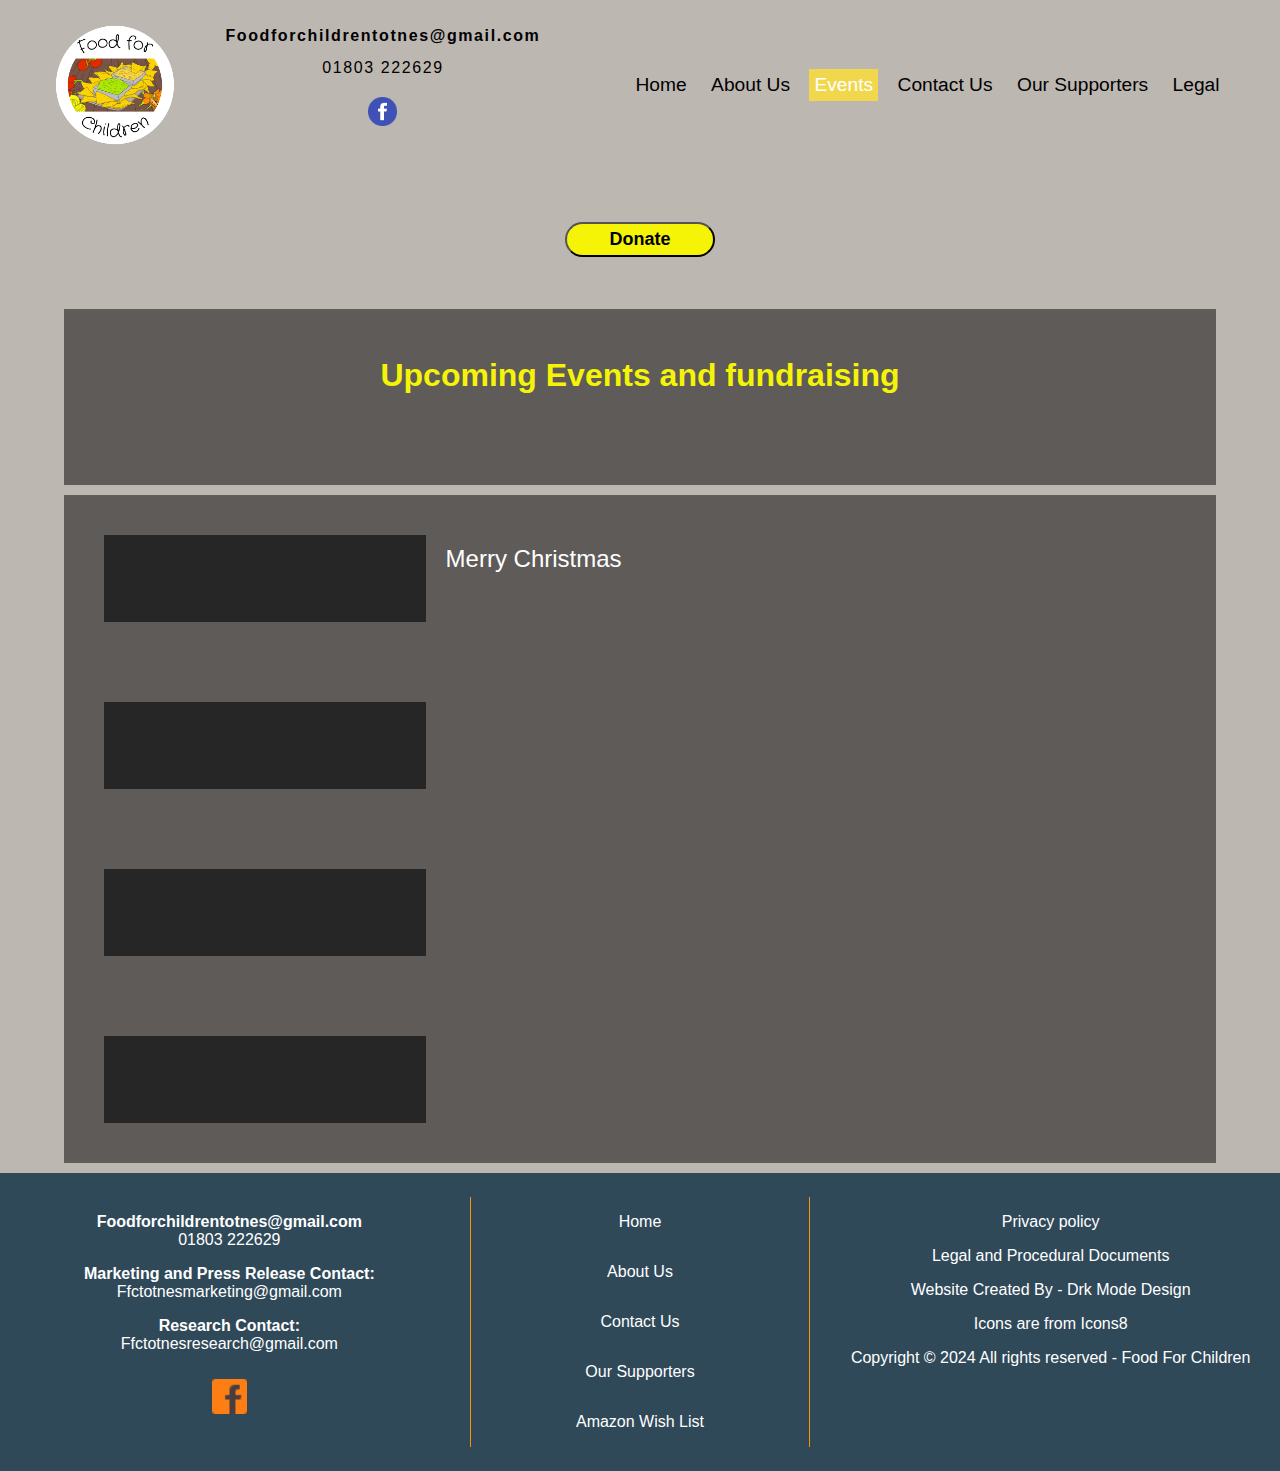
<file: events.html>
<!DOCTYPE html>
<html lang="en">
<head>

    <meta charset="UTF-8">
    <meta http-equiv="X-UA-Compatible" content="IE=edge">
    <meta name="viewport" content="width=device-width, initial-scale=1.0">
    <meta name="author" content="Anthony Yeo" >

    <meta name="keywords" content="Totnes, food for chidren, charity, cic, local food bank, food, devon, children, charity in totnes, help, community, school, holidays, par">

    <meta name="description" content="A Totnes based Community interest Company, that gives food packages to low income families in place of school meals during the school holidays">

    <link rel="stylesheet" href="css-main.css" >
    

    <link rel="apple-touch-icon" sizes="180x180" href="/images/apple-touch-icon.png">
    <link rel="icon" type="image/png" sizes="32x32" href="/images/favicon-32x32.png">
    <link rel="icon" type="image/png" sizes="16x16" href="/favicon-16x16.png">
    <link rel="manifest" href="/site.webmanifest">
    <link rel="mask-icon" href="/safari-pinned-tab.svg" color="#5bbad5">
    <meta name="msapplication-TileColor" content="#da532c">
    <meta name="theme-color" content="#ffffff">

    <title>Food For Children CIC</title>
    <link rel="icon" type="image/x-icon" href="/images/favicon.ico">

</head>
<body>
  <header class="header" >
        
    <div id="logo"><img class="responsive" src="images/Charity-logo.png" 
          alt="Food for children logo">

    </div>

    <p class="contactInfo"> <a href="mailto:Foodforchildrentotnes@gmail.com"><b>Foodforchildrentotnes@gmail.com</b></a><br>
      01803 222629 <br>
      
      <a href="https://www.facebook.com/profile.php?id=100090120678752&sfnsn=scwspwa" target="_blank"><img class="facebook" src="images/icons8-facebook-48.png" alt="facebook logo and link to the face book page"></a>
    </p>
        
      
  <div class="navigation"> <nav aria-label="Main menu">
    <ul>
        <li>
            <a href="index.html" >Home</a>
        </li>
        <li>
            <a href="About_us.html">About Us</a>
        </li>
        <li>
          <a href="events.html"class="active">Events</a>
      </li>
        <li>
            <a href="Contact_Us.html">Contact Us</a>
        </li>
        <li>
            <a href="Our_Supporters.html">Our Supporters</a>
        </li>
        <li>
          <a href="Legal_docs.html">Legal</a>
      </li>
          </ul>
      </nav> 
  </div>
      
      <div class="btn">
        <a href="Donate.html">
        <button class="donate_button" aria-label="Donation button">Donate</button>
        </a>
      </div>
        
    </header>

    <main>

      <section class="upcoming_events">
        <div class="leftBox">
          <div class="content">
            <h4 id="soa">
              Upcoming Events and fundraising
            </h4>
            <p>

            </p>
          </div>
        </div>

        <div class="rightBox">


          <div class="content">
            <div class="events">
              <div class="time">
                <p> <br> </p>
              </div>
                <p class="details">
                  <span>Merry Christmas </span>
                  <br>
                 <br>
                  
                  </p>
            </div>
          </div>

         <div class="content">
            <div class="events">
              <div class="time">

                <p><br> </p>
              </div>
                <p class="details">
                  <span></span>
                  <br>
                  
                   <br>
                   
                </p>
            </div>
          </div>



          <div class="content">
            <div class="events">
              <div class="time">
                <p> <br> </p>
              </div>
                <p class="details">
                  <span></span>
                  <br>
                   <br>
                  
                  </p>
            </div>
          </div>



          <div class="content">
            <div class="events">
              <div class="time">
                <p><br> </p>
              </div>
                <p class="details">
                  <span></span>
                  <br>
                   <br>

                  </p>
            </div>
          </div>


        </div>

      </section>


      </main>

      <footer class="information">
        <div class="foot1"> 
          <p><b>Foodforchildrentotnes@gmail.com</b><br>
            01803 222629<br>
             
         
  
            
  
            <p><b>Marketing and Press Release Contact:</b><br>
              Ffctotnesmarketing@gmail.com
            </p>
  
            
  
            <p><b>Research Contact:</b><br>
              Ffctotnesresearch@gmail.com
            </p>
  
            
          <p><a href="https://www.facebook.com/profile.php?id=100090120678752&sfnsn=scwspwa" target="_blank"><img class="facebook" src="images/icons8-facebook-24.png" alt="facebook logo with a link to the facebook page"></a>
        </p>
        
        </div>
  
        <div class="foot2">
          <p><a href="index.html">Home</a></p>
  
          
  
          <p><a href="About_us.html">About Us</a></p>
          
          
  
          <p><a href="Contact_Us.html">Contact Us</a></p>
          
          
  
          <p><a href="Our_Supporters.html">Our Supporters</a></p>
  
          
  
          <p><a href="https://www.amazon.co.uk/hz/wishlist/ls/CA2NT7CK2QFV" target="_blank">Amazon Wish List</a></p>
  
        </div>
  
        <div class="foot3">
  
          <p><a href="privacy_policy.html">Privacy policy</a></p>
  
           
  
           <p><a href="Legal_docs.html">Legal and Procedural Documents</a></p>
  
           
  
          <p>Website Created By - Drk Mode Design</p>
  
          
  
          <p> <a target="_blank" href="https://icons8.com">Icons are from Icons8</a>
          </p>
  
          
  
          <p>Copyright © 2024 All rights reserved - Food For Children</p>
        </div>
  
      </footer>
</body>

</html>
</file>
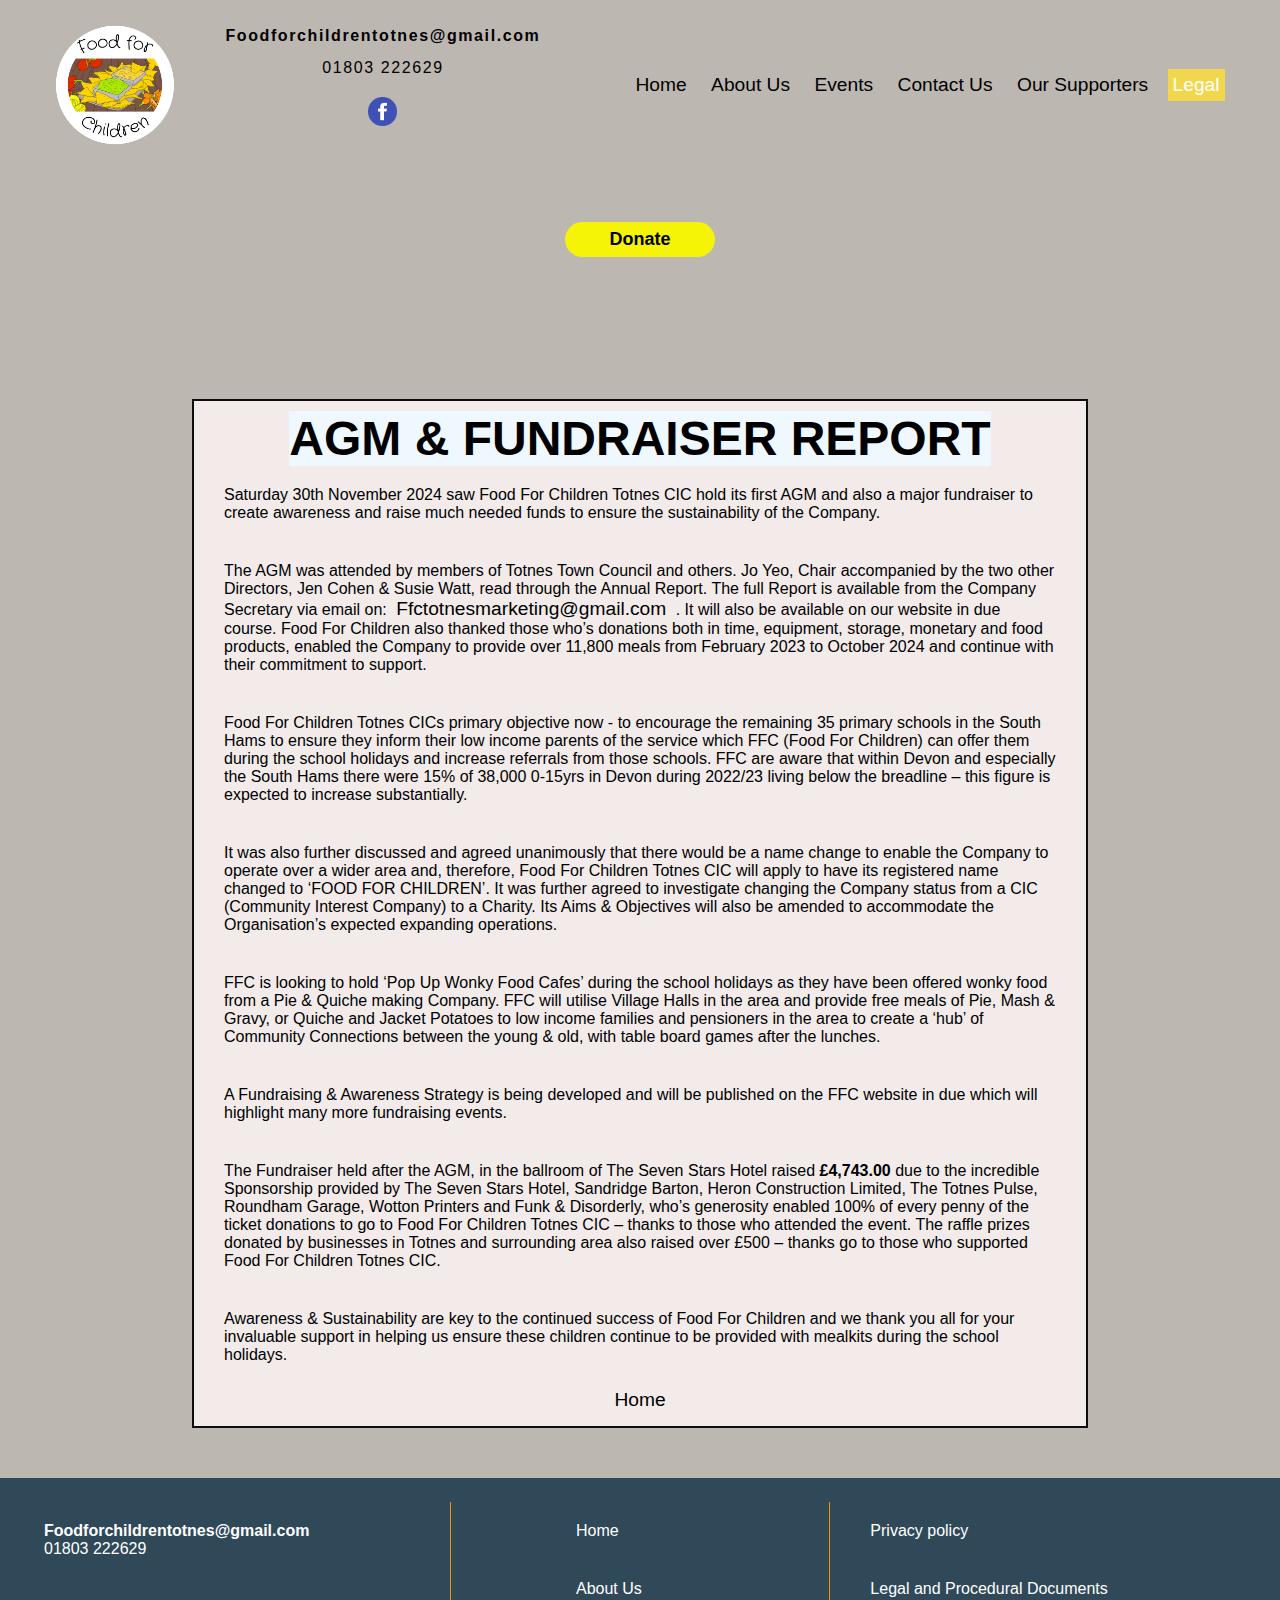
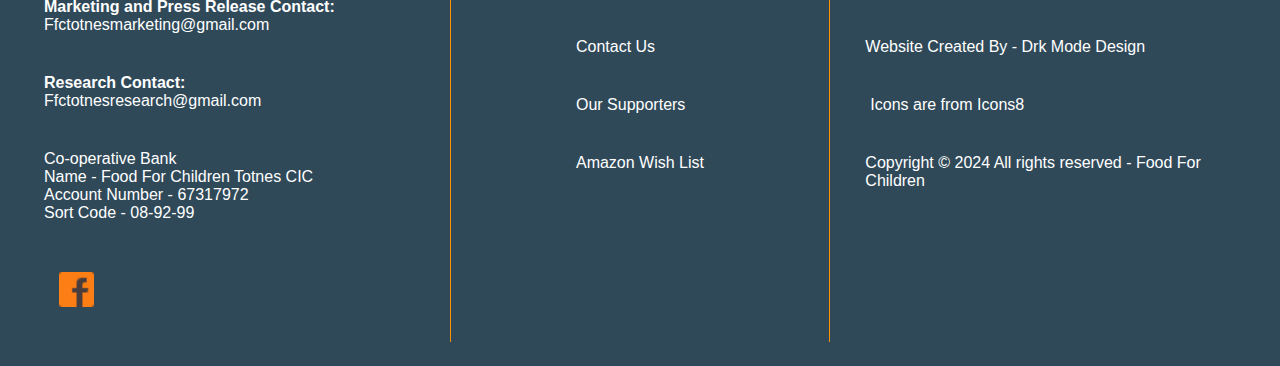
<file: Legal_docs.html>
<!DOCTYPE html>
<html lang="en">
<head>
    
    <meta charset="UTF-8">
    <meta http-equiv="X-UA-Compatible" content="IE=edge">
    <meta name="viewport" content="width=device-width, initial-scale=1.0">
    <meta name="author" content="Anthony Yeo" >

    <meta name="keywords" content="Totnes, food for chidren, charity, cic, local food bank, food, devon, children, charity in totnes, help, community, school, holidays, par">

    <meta name="description" content="A Totnes based Community interest Company, that gives food packages to low income families in place of school meals during the school holidays">

    <link rel="stylesheet" href="css-main.css" >
    <link rel="stylesheet" href="events.css" >
    <link rel="stylesheet" href="legal.css" >

    <link rel="apple-touch-icon" sizes="180x180" href="/images/apple-touch-icon.png">
    <link rel="icon" type="image/png" sizes="32x32" href="/images/favicon-32x32.png">
    <link rel="icon" type="image/png" sizes="16x16" href="/favicon-16x16.png">
    <link rel="manifest" href="/site.webmanifest">
    <link rel="mask-icon" href="/safari-pinned-tab.svg" color="#5bbad5">
    <meta name="msapplication-TileColor" content="#da532c">
    <meta name="theme-color" content="#ffffff">
    
    <title>Food For Children CIC</title>
    <link rel="icon" type="image/x-icon" href="/images/favicon.ico">

</head>
<body>
    <header class="header" >
        
      <div id="logo"><img class="responsive" src="images/Charity-logo.png" 
            alt="Food for children logo">

      </div>

      <p class="contactInfo"> <a href="mailto:Foodforchildrentotnes@gmail.com"><b>Foodforchildrentotnes@gmail.com</b></a><br>
        01803 222629 <br>
        
        <a href="https://www.facebook.com/profile.php?id=100090120678752&sfnsn=scwspwa" target="_blank"><img class="facebook" src="images/icons8-facebook-48.png" alt="facebook logo and link to the face book page"></a>
      </p>
          
        
    <div class="navigation"> <nav aria-label="Main menu">
      <ul>
          <li>
              <a href="index.html" >Home</a>
          </li>
          <li>
              <a href="About_us.html">About Us</a>
          </li>
          <li>
            <a href="events.html">Events</a>
        </li>
          <li>
              <a href="Contact_Us.html">Contact Us</a>
          </li>
          <li>
              <a href="Our_Supporters.html">Our Supporters</a>
          </li>
          <li>
            <a href="Legal_docs.html"class="active">Legal</a>
        </li>
            </ul>
        </nav> 
    </div>
        
        <div class="btn">
          <a href="Donate.html">
          <button class="donate_button" aria-label="Donation button">Donate</button>
          </a>
        </div>
          
      </header>

<body>
    <div class="legal">
        <h2>AGM & FUNDRAISER REPORT</h2>
        <p>
            Saturday 30th November 2024 saw Food For Children Totnes CIC hold its first AGM
            and also a major fundraiser to create awareness and raise much needed funds to
            ensure the sustainability of the Company.
        </p>
        <p>
            The AGM was attended by members of Totnes Town Council and others. Jo Yeo,
            Chair accompanied by the two other Directors, Jen Cohen &amp; Susie Watt, read
            through the Annual Report.
             The full Report is available from the Company Secretary
            via email on: <a href="mailto:Ffctotnesmarketing@gmail.com">Ffctotnesmarketing@gmail.com</a> . It will also be available on our website
            in due course. Food For Children also thanked those who’s donations both in time,
            equipment, storage, monetary and food products, enabled the Company to provide
            over 11,800 meals from February 2023 to October 2024 and continue with their
            commitment to support.
        </p>
        <p>
            Food For Children Totnes CICs primary objective now - to encourage the remaining
            35 primary schools in the South Hams to ensure they inform their low income
            parents of the service which FFC (Food For Children) can offer them during the
            school holidays and increase referrals from those schools.
            FFC are aware that within Devon and especially the South Hams there were 15% of
            38,000 0-15yrs in Devon during 2022/23 living below the breadline – this figure is
            expected to increase substantially.
        </p>
        <p>
            It was also further discussed and agreed unanimously that there would be a name
            change to enable the Company to operate over a wider area and, therefore, Food
            For Children Totnes CIC will apply to have its registered name changed to ‘FOOD
            FOR CHILDREN’. It was further agreed to investigate changing the Company status
            from a CIC (Community Interest Company) to a Charity. Its Aims &amp; Objectives will
            also be amended to accommodate the Organisation’s expected expanding
            operations.
        </p>
        <p>
            FFC is looking to hold ‘Pop Up Wonky Food Cafes’ during the school holidays as
            they have been offered wonky food from a Pie &amp; Quiche making Company. FFC will
            utilise Village Halls in the area and provide free meals of Pie, Mash &amp; Gravy, or
            Quiche and Jacket Potatoes to low income families and pensioners in the area to
            create a ‘hub’ of Community Connections between the young &amp; old, with table board
            games after the lunches.
        </p>
        <p>
            A Fundraising &amp; Awareness Strategy is being developed and will be published on the
            FFC website in due which will highlight many more fundraising events.
        </p>
        <P>
            The Fundraiser held after the AGM, in the ballroom of The Seven Stars Hotel raised
            <b>£4,743.00</b> due to the incredible Sponsorship provided by The Seven Stars Hotel,
            Sandridge Barton, Heron Construction Limited, The Totnes Pulse, Roundham
            Garage, Wotton Printers and Funk &amp; Disorderly, who’s generosity enabled 100% of
            every penny of the ticket donations to go to Food For Children Totnes CIC – thanks
            to those who attended the event. The raffle prizes donated by businesses in Totnes
            and surrounding area also raised over £500 – thanks go to those who supported
            Food For Children Totnes CIC.
        </P>
        <p>
            Awareness &amp; Sustainability are key to the continued success of Food For Children
            and we thank you all for your invaluable support in helping us ensure these children
            continue to be provided with mealkits during the school holidays.
        </p>


            
        <a href="index.html">Home</a>
         
    
   
    </div> 

</body>
<footer class="information">
    <div class="foot1"> 
      <p><b>Foodforchildrentotnes@gmail.com</b><br>
        01803 222629<br>
         
     

        

        <p><b>Marketing and Press Release Contact:</b><br>
          Ffctotnesmarketing@gmail.com
        </p>

        

        <p><b>Research Contact:</b><br>
          Ffctotnesresearch@gmail.com
        </p>

      

       <p>Co-operative Bank <br>
        Name - Food For Children Totnes CIC <br>
        Account Number - 67317972 <br>
        Sort Code - 08-92-99</p>
      <p><a href="https://www.facebook.com/profile.php?id=100090120678752&sfnsn=scwspwa" target="_blank"><img class="facebook" src="images/icons8-facebook-24.png" alt="facebook logo with a link to the facebook page"></a>
    </p>
    
    </div>

    <div class="foot2">
      <p><a href="index.html">Home</a></p>

      

      <p><a href="About_us.html">About Us</a></p>
      
     

      <p><a href="Contact_Us.html">Contact Us</a></p>
      
      

      <p><a href="Our_Supporters.html">Our Supporters</a></p>

     

      <p><a href="https://www.amazon.co.uk/hz/wishlist/ls/CA2NT7CK2QFV" target="_blank">Amazon Wish List</a></p>

    </div>

    <div class="foot3">

      <p><a href="privacy_policy.html">Privacy policy</a></p>

       

       <p><a href="Legal_docs.html">Legal and Procedural Documents</a></p>

       

      <p>Website Created By - Drk Mode Design</p>

      

      <p> <a target="_blank" href="https://icons8.com">Icons are from Icons8</a>
      </p>

      

      <p>Copyright © 2024 All rights reserved - Food For Children</p>
    </div>

  </footer>

</html>
</file>
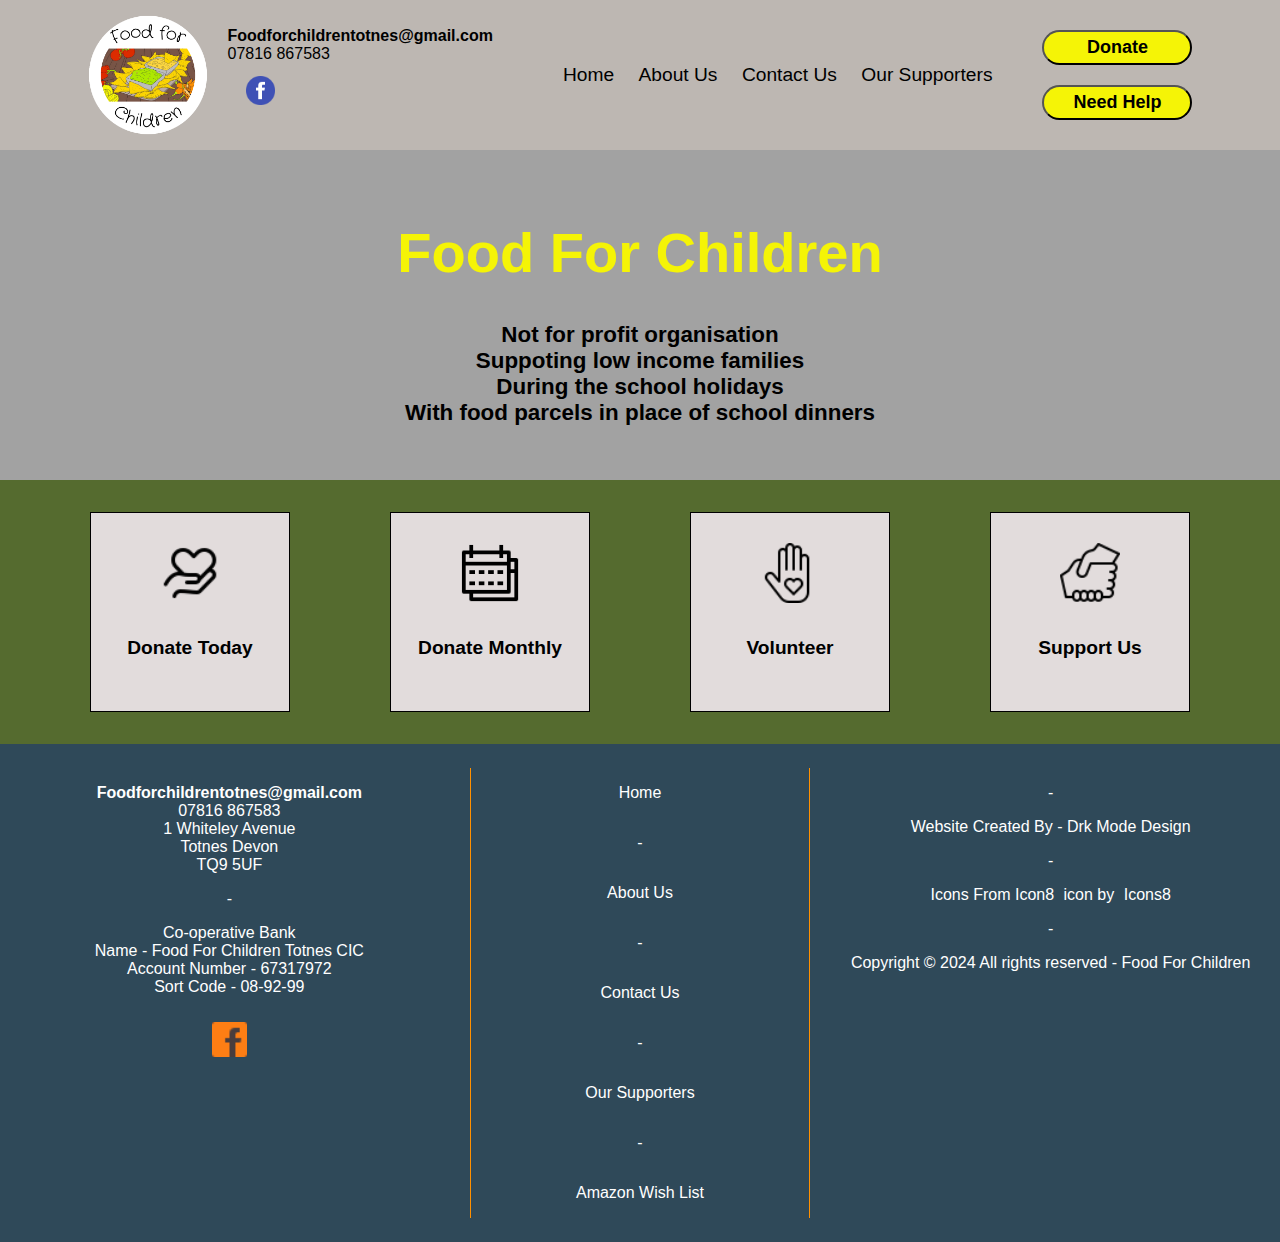
<file: Our Supporters.html>
<!DOCTYPE html>
<html lang="en">
<head>
    <meta charset="UTF-8">
    <meta http-equiv="X-UA-Compatible" content="IE=edge">
    <meta name="viewport" content="width=device-width, initial-scale=1.0">
    <meta name="author" content="Anthony Yeo" />
    <meta keywords="">
    <meta description="">
    <link rel="stylesheet" href="css-main.css" />

    <title>Food For Children</title>
</head>
<body>
    <header class="header" >
        
      <div id="logo"><a href="index.html"><img
            class="responsive"
            src="images/Charity logo.png" 
            alt="Food for children logo"
          /></a>

      </div>

      <p class="info"><b>Foodforchildrentotnes@gmail.com</b><br>
        07816 867583 <br>
        <a href="https://www.facebook.com/profile.php?id=100090120678752&sfnsn=scwspwa"target="_blank"><img class="facebook" src="images/icons8-facebook-48.png"></a>
      </p>
          
        
    <div class="navigation"> <nav aria-label="Main menu">
            <ul>
              <li>
                <a href="index.html">Home</a>
              </li>
              <li>
                <a href="About us.html">About Us</a>
              </li>
              <li>
                <a href="Contact Us.html">Contact Us</a>
              </li>
              <li>
                <a href="Our Supporters.html">Our Supporters</a>
              </li>
            </ul>
          </nav> 
        </div>
        
        <div class="btn">
          <button class="donate_button">Donate</button>
          <button class="donate_button">Need Help</button>
        </div>
          
      </header>
    <main> 
      <section id="section1">
        <h1>Food For Children</h1>
        <p><b>Not for profit organisation <br>Suppoting low income families<br> During the school holidays<br> With food parcels in place of school dinners</b></p>
      </section>

      <section id="section5">
        <div class="help">
          <div id="help1"> <img class="donateImg" src="images/icons8-donate-48.png" />
            <p class="p1">Donate Today</p>
           
          </div>

          <div id="help2"><img class="calender" src="images/icons8-calender-64.png"/><p class="p1"> Donate Monthly</p>
          </div>

          <div id="help3">
            <img class="volunteerImg" src="images/icons8-volunteer-50.png" />
            <p class="p1">Volunteer</p>
            
          </div>

          <div id="help4">
            <img class="supportImg" src="images/icons8-help-50.png"/>
            <p class="p1">Support Us</p>
            
          </div>

        </div>
      </section>
      
    </main>
    
    
    <footer class="information">
      <div class="foot1"> 
        <p><b>Foodforchildrentotnes@gmail.com</b><br>
           07816 867583 <br>
          1 Whiteley Avenue<br>
          Totnes Devon<br>
          TQ9 5UF<br>

          <p>-</p>

         <p>Co-operative Bank <br>
          Name - Food For Children Totnes CIC <br>
          Account Number - 67317972 <br>
          Sort Code - 08-92-99</p>
        <a href="https://www.facebook.com/profile.php?id=100090120678752&sfnsn=scwspwa"target="_blank"><img class="facebook" src="images/icons8-facebook-24.png"></a>
      </p>
      </div>

      <div class="foot2">
        <p><a href="index.html">Home</a></p>

        <p>-</p>

        <p><a href="About us.html">About Us</a></p>
        
        <p>-</p>

        <p><a href="Contact Us.html">Contact Us</a></p>
        
        <p>-</p>

        <p><a href="Our Supporters.html">Our Supporters</a></p>

        <p>-</p>

        <p><a href="https://www.amazon.co.uk/hz/wishlist/ls/CA2NT7CK2QFV" target="_blank">Amazon Wish List</a></p>

      </div>

      <div class="foot3">

        

         <p>-</p>

        <p>Website Created By - Drk Mode Design</p>

        <p>-</p>

        <p><a target="_blank" href="">Icons From Icon8</a> icon by <a target="_blank" href="https://icons8.com">Icons8</a>
        </p>

        <p>-</p>

        <p>Copyright © 2024 All rights reserved - Food For Children</p>
      </div>

    </footer>
</body>

</html>
</file>
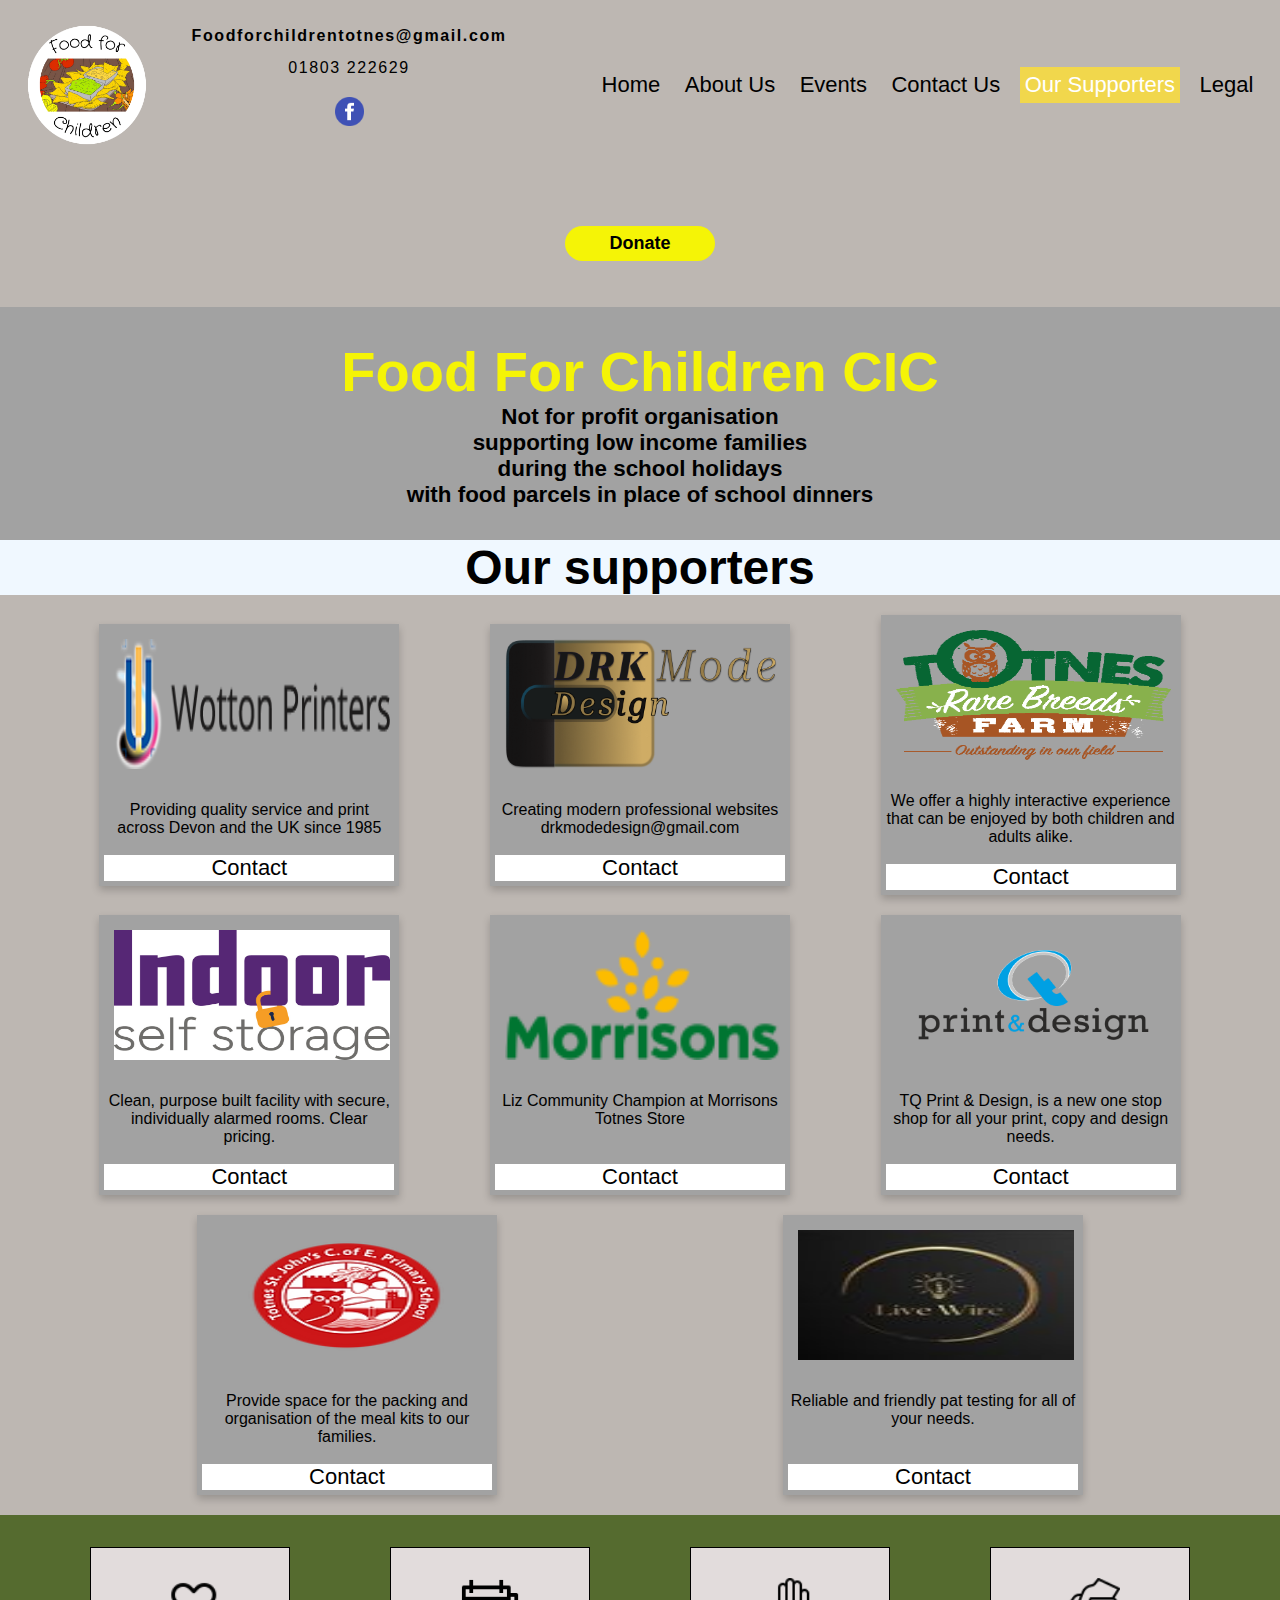
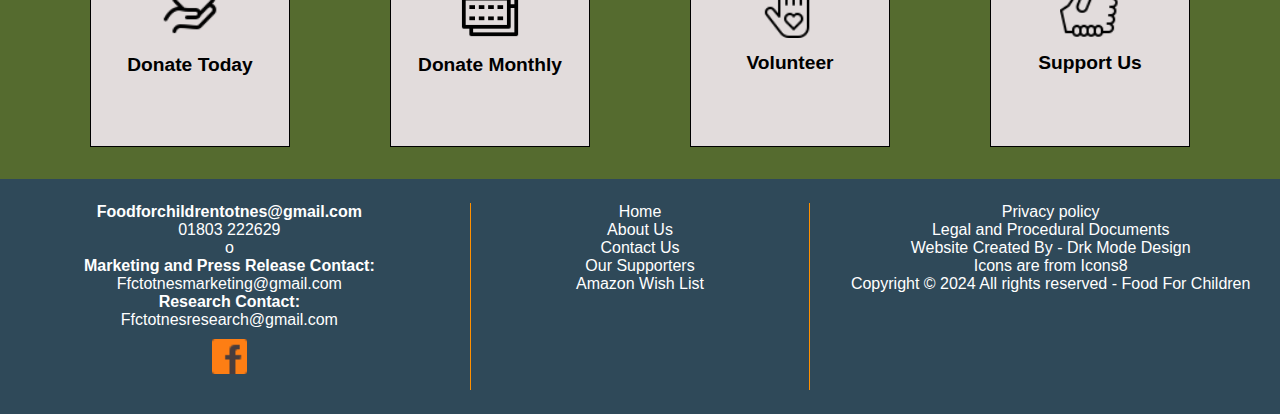
<file: Our_Supporters.html>
<!DOCTYPE html>
<html lang="en">
<head>
    <meta charset="UTF-8">
    <meta http-equiv="X-UA-Compatible" content="IE=edge">
    <meta name="viewport" content="width=device-width, initial-scale=1.0">
    <meta name="author" content="Anthony Yeo" >
    <meta keywords="support, help, cards, charity, logo, cic, Totnes, Devon, children, meals, local charity, school">
    <meta description=" Here we show our amazing supporters that help us feed the children during the school holidays.">
    <link rel="stylesheet" href="css-main.css" >
    <link rel="stylesheet" href="supporters.css" >

    <title>Food For Children CIC</title>
    <link rel="icon" type="image/x-icon" href="/images/favicon.ico">
</head>
<body>
    <header class="header" >
        
      <div id="logo"><a href="index.html"><img
            class="responsive"
            src="images/Charity-logo.png" 
            alt="Food for children logo"
          /></a>

      </div>

      <p class="contactInfo"> <a href="mailto:Foodforchildrentotnes@gmail.com"><b>Foodforchildrentotnes@gmail.com</b></a><br>
        01803 222629<br>
        
                 <a href="https://www.facebook.com/profile.php?id=100090120678752&sfnsn=scwspwa"target="_blank"><img class="facebook" src="images/icons8-facebook-48.png"></a>
      </p>
          
        
    <div class="navigation"> <nav aria-label="Main menu">
            <ul>
              <li>
                <a href="index.html">Home</a>
              </li>
              <li>
                <a href="About_us.html">About Us</a>
              </li>
              <li>
                <a href="events.html">Events</a>
            </li>
              <li>
                <a href="Contact_Us.html">Contact Us</a>
              </li>
              <li>
                <a href="Our_Supporters.html" class="active">Our Supporters</a>
              </li>
              <li>
                <a href="Legal_docs.html">Legal</a>
            </li>
            </ul>
          </nav> 
        </div>
        
        <div class="btn">
          <a href="Donate.html">
          <button class="donate_button" aria-label="Donation button">Donate</button>
          </a>
        </div>
          
      </header>
    <main> 
      <section id="section1">
        <h1>Food For Children CIC</h1>
        <p><b>Not for profit organisation <br>supporting low income families<br> during the school holidays<br> with food parcels in place of school dinners</b></p>
      </section>

      <section class="supporters">
        <h2>Our supporters</h2>
        <div class="support">

          <div class="card">
            <img src="images/logo wooton printers.png" alt="Wotton printers logo" style="width: 95%">
            <br>
            
            <br>
            <p>Providing quality service and print across Devon and the UK since 1985</p>
            <br>
            <p class="action"><a href="https://wottonprinters.co.uk/" target="_blank">Contact</a></p>
          </div>
          
          <div class="card">
            <img src="images/Drk mode logo.png" alt="drk mode logo" style="width: 95%">
            <br>
            
            <br>
            <p>Creating modern professional websites drkmodedesign@gmail.com</p>
            <br>
            <p class="action"><a href="mailto:drkmodedesign@gmail.com" target="_blank">Contact</a></p>
          </div>

          <div class="card">
            <img src="images/112463_Totnes-Rare-Breeds_Logo_v1_WEB_72dpi.png" alt=" Totnes Rare breeds Logo with contact details" style="width: 95%">
            <br>
            
            <br>
            <p> We offer a highly interactive experience that can be enjoyed by both children and adults alike.</p>
            <br>
            <p class="action"><a href="http://www.totnesrarebreeds.co.uk/" target="_blank">Contact</a></p>
          </div>

          <div class="card">
            <img src="images/indoor-self-storage-logo-full-color-rgb-900px-w-72ppi.jpg" alt="indoor-storage-logo-reversed " style="width: 95%">
           
            <br>
            <br>
            <p>Clean, purpose built facility with secure, individually alarmed rooms. Clear pricing.
            
              </p>
            <br>
            <p class="action"><a href="https://indoorselfstorage.co.uk/?utm_source=foodforchildren&utm_medium=website&utm_id=charity" target="_blank">Contact</a></p>
          </div>
          
          

          <div class="card">
            <img src="images/brandLogo2.png" alt="Morrisons logo" style="width: 95%">
            <br>
            
            <br>
            <p> Liz Community Champion at Morrisons Totnes Store
            </p>
              <br>
            <br>
            <p class="action"><a href="#" target="_blank">Contact</a></p>
          </div>

          <div class="card">
            <img src="images/TQ Print Logo.png" alt="tqprintanddesign logo" style="width: 95%">
            <br>
            
            <br>
            <p>TQ Print & Design, is a new one stop shop for all your print, copy and design needs. 
            </p>
            <br>
            <p class="action"><a href="https://tqprintanddesign.co.uk/" target="_blank">Contact</a></p>
          </div>

          <div class="card">
            <img src="images/TSJ_Logo_redesign_FINAL.webp" alt="St Johns School logo" style="width: 80%" >
            <br>
            
            <br>
            <p>Provide space for the packing and organisation of the meal kits to our families. 
            </p>
            <br>
            <p class="action"><a href="https://www.totnesstjohnsprimary.org/" target="_blank">Contact</a></p>
          </div>

          <div class="card">
            <img src="images/live wire logo.jpg" alt="Live wire logo" style="width: 95%" >
            <br>
            
            <br>
            <p> Reliable and friendly pat testing for all of your needs.
            </p>
            <br>
            <br>
            <p class="action"><a href="https://www.facebook.com/profile.php?id=61558347580757" target="_blank">Contact</a></p>
          </div>



          
        </div>
      </section>


      

      <section id="section5">
        <div class="help">
          <div id="help1"> <a href="Donate.html"><img class="donateImg" src="images/icons8-donate-48.png" /></a>
            <p class="p1">Donate Today</p>
           
          </div>

          <div id="help2"> <a href="Donate.html"><img class="calender" src="images/icons8-calender-64.png"/></a><p class="p1"> Donate Monthly</p>
          </div>

          <div id="help3">
            <img class="volunteerImg" src="images/icons8-volunteer-50.png" />
            <p class="p1">Volunteer</p>
            
          </div>

          <div id="help4">
            <img class="supportImg" src="images/icons8-help-50.png"/>
            <p class="p1">Support Us</p>
            
          </div>

        </div>
      </section>
      
    </main>
    
    <footer class="information">
      <div class="foot1"> 
        <p><b>Foodforchildrentotnes@gmail.com</b><br>
          01803 222629<br>
           
o
          <p><b>Marketing and Press Release Contact:</b><br>
            Ffctotnesmarketing@gmail.com
          </p>

          <p><b>Research Contact:</b><br>
            Ffctotnesresearch@gmail.com
          </p>

         
        <p><a href="https://www.facebook.com/profile.php?id=100090120678752&sfnsn=scwspwa" target="_blank"><img class="facebook" src="images/icons8-facebook-24.png" alt="facebook logo with a link to the facebook page"></a>
      </p>
      
      </div>

      <div class="foot2">
        <p><a href="index.html">Home</a></p>

        

        <p><a href="About_us.html">About Us</a></p>
        
        

        <p><a href="Contact_Us.html">Contact Us</a></p>
        
       

        <p><a href="Our_Supporters.html">Our Supporters</a></p>

        

        <p><a href="https://www.amazon.co.uk/hz/wishlist/ls/CA2NT7CK2QFV" target="_blank">Amazon Wish List</a></p>

      </div>

      <div class="foot3">

        <p><a href="privacy_policy.html">Privacy policy</a></p>

         

         <p><a href="Legal_docs.html">Legal and Procedural Documents</a></p>

         

        <p>Website Created By - Drk Mode Design</p>

        

        <p> <a target="_blank" href="https://icons8.com">Icons are from Icons8</a>
        </p>

       

        <p>Copyright © 2024 All rights reserved - Food For Children</p>
      </div>

    </footer>
    
</body>

</html>
</file>
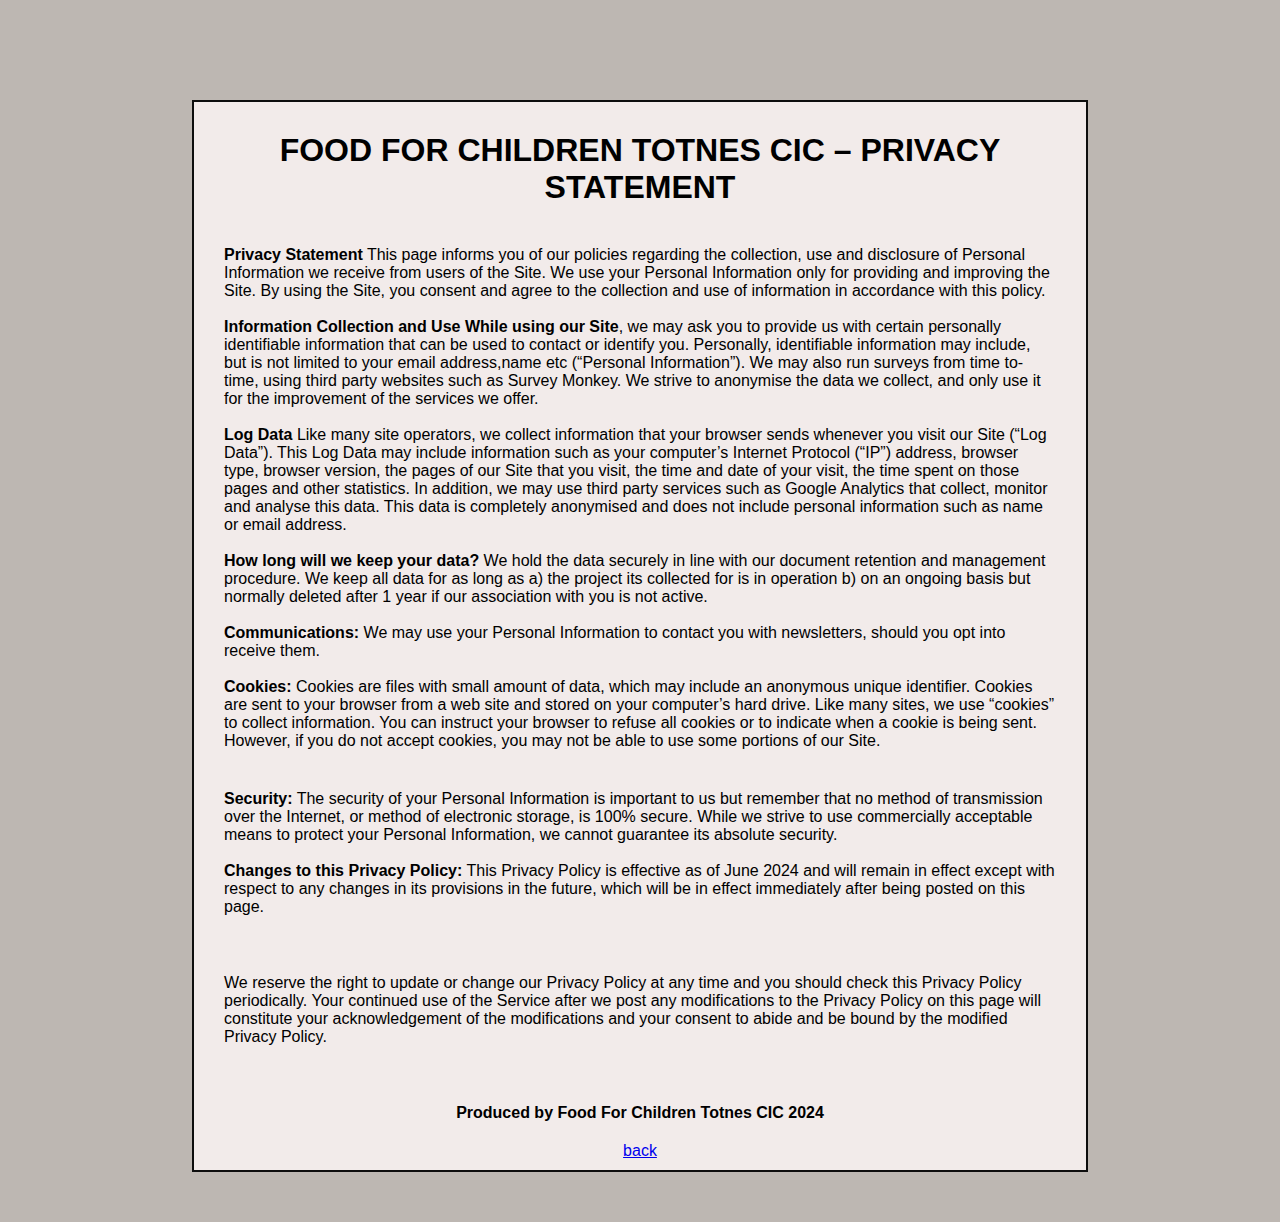
<file: privacy_policy.html>
<head>
    <link rel="stylesheet" href="policy.css" >
</head>

<body>
    <div class="policy">
        <h1>FOOD FOR CHILDREN TOTNES CIC – PRIVACY STATEMENT</h1>
        <p>
            <b>Privacy Statement</b>
             This page informs you of our policies regarding the collection, use and
            disclosure of Personal Information we receive from users of the Site. We use your Personal
            Information only for providing and improving the Site. By using the Site, you consent and
            agree to the collection and use of information in accordance with this policy.
            <br>
            <br>
            <b>Information Collection and Use While using our Site</b>, we may ask you to provide us with
            certain personally identifiable information that can be used to contact or identify you.
            Personally, identifiable information may include, but is not limited to your email
            address,name etc (“Personal Information”). We may also run surveys from time to-time,
            using third party websites such as Survey Monkey. We strive to anonymise the data we
            collect, and only use it for the improvement of the services we offer.
            <br>
            <br>
            <b>Log Data</b> Like many site operators, we collect information that your browser sends
            whenever you visit our Site (“Log Data”). This Log Data may include information such as
            your computer’s Internet Protocol (“IP”) address, browser type, browser version, the pages
            of our Site that you visit, the time and date of your visit, the time spent on those pages and
            other statistics. In addition, we may use third party services such as Google Analytics that
            collect, monitor and analyse this data. This data is completely anonymised and does not
            include personal information such as name or email address.
            <br>
            <br>
            <b>How long will we keep your data?</b> We hold the data securely in line with our document
            retention and management procedure. We keep all data for as long as a) the project its
            collected for is in operation b) on an ongoing basis but normally deleted after 1 year if our
            association with you is not active.
            <br>
            <br>
            <b>Communications:</b> We may use your Personal Information to contact you with newsletters,
            should you opt into receive them.
            <br>
            <br>
            <b>Cookies:</b> Cookies are files with small amount of data, which may include an anonymous
            unique identifier. Cookies are sent to your browser from a web site and stored on your
            computer’s hard drive. Like many sites, we use “cookies” to collect information. You can
            instruct your browser to refuse all cookies or to indicate when a cookie is being sent.
            However, if you do not accept cookies, you may not be able to use some portions of our Site.

            <br>
        <p><b>Security:</b> 
            The security of your Personal Information is important to us but remember that no
            method of transmission over the Internet, or method of electronic storage, is 100% secure.

            While we strive to use commercially acceptable means to protect your Personal Information,
            we cannot guarantee its absolute security.

            <br>
            <br>
            <b>Changes to this Privacy Policy:</b> This Privacy Policy is effective as of June 2024 and will
            remain in effect except with respect to any changes in its provisions in the future, which will be in effect immediately after being posted on this page.
        </p>
       
            <br>

            
            
        <p> 
            We reserve the right to update or change our Privacy Policy at any time and you should
            check this Privacy Policy periodically. Your continued use of the Service after we post any
            modifications to the Privacy Policy on this page will constitute your acknowledgement of the
            modifications and your consent to abide and be bound by the modified Privacy Policy.</p>
            <br>
            <p><b>Produced by Food For Children Totnes CIC 2024</b></p>

            <a href="index.html">back</a>
    
    </body>
</div>
</file>
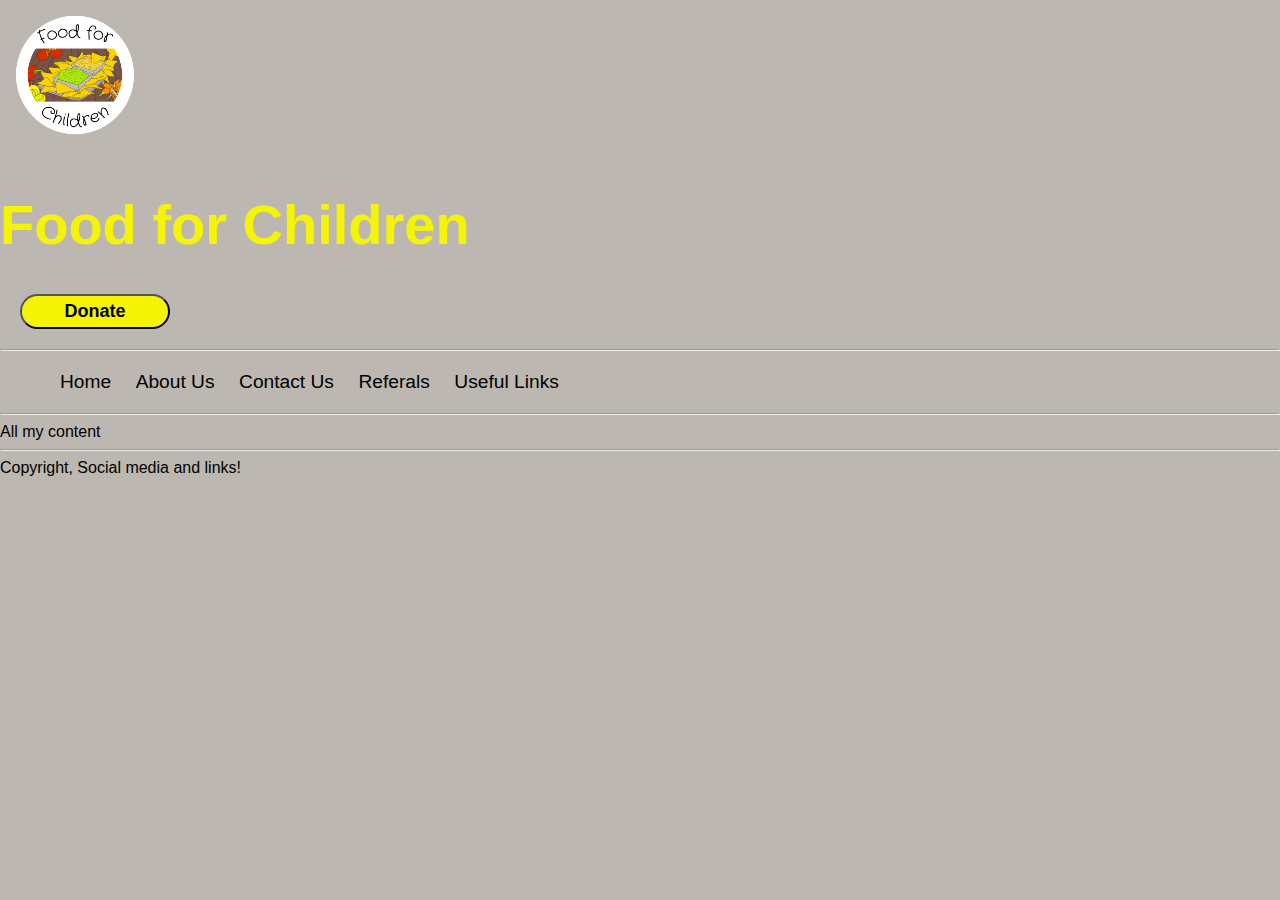
<file: referals.html>
<!DOCTYPE html>
<html lang="en">
<head>
    <meta charset="UTF-8">
    <meta http-equiv="X-UA-Compatible" content="IE=edge">
    <meta name="viewport" content="width=device-width, initial-scale=1.0">
    <meta name="author" content="Anthony Yeo" />
    <meta keywords="">
    <meta description="">
    <link rel="stylesheet" href="css-main.css" />

    <title>Food For Children</title>
</head>
<body>
    <header class="">
        <div class="logo"><img
            class="responsive"
            src="images/Charity logo.png"
            alt="Food for children logo"
          /></div>
          <h1 class="Main-heading"><b> Food for Children</b></h1>
          <button class="button button1">Donate</button>
    </header>
          <hr>
    <div class="navigation"> <nav aria-label="Main menu">
            <ul>
              <li>
                <a href="index.html">Home</a>
              </li>
              <li>
                <a href="#">About Us</a>
              </li>
              <li>
                <a href="#">Contact Us</a>
              </li>
              <li>
                <a href="#">Referals</a>
              </li>
              <li>
                <a href="#">Useful Links</a>
              </li>
            </ul>
          </nav> 
        </div>
        <hr>
    <main> All my content 
      
      </main>
    <hr>
    <footer class="">Copyright, Social media and links!</footer>
</body>

</html>
</file>
<file: css-main.css>
:root {
    
    --bg-clr-main:#bdb7b2;
    --bg-clr-secondary:#A2A2A2;
    --bg-clr-second:#f8f1f1e4;
    --button-clr:#F5F406;
    --text-color-main:#000000;
    --foot-text-colour: #ff9000;
    --totals-clr:#FFF67D;

*{
    box-sizing: border-box;
   
}


}
body{
    margin:0;
    font-family: 'Segoe Print', Tahoma, Geneva, Verdana, sans-serif;
    color: #000000;
    background-color: var(--bg-clr-main);
    
}

.header {
    background-color: var(--bg-clr-main);
    display: flex;
    flex-wrap: wrap;
    gap: 10px;
    width: 100%;
    height: auto;
    align-items: center;
    justify-content: center;
    
    }


#logo {
    width: 150px;
    height: 150px;
}

img     {
    margin: 10px;
    width: 130px;
    height: 130px;
    
}

.facebook {
    max-height: 35px;
    max-width: 35px;
}

.calender {
    margin-top: 30px;
    max-height: 60px;
    max-width: 60px;
}

.donateImg {
    margin-top: 30px;
    max-width: 60px;
    max-height: 60px;
}

.volunteerImg {
    margin-top: 30px;
    max-width: 60px;
    max-height: 60px;
}

.supportImg {
    margin-top: 30px;
    max-width: 60px;
    max-height: 60px;
}




button {
    display: flex;
    flex-wrap: wrap;
    align-items: center;
    justify-content: center;
    background-color: var(--button-clr);
    font-family: 'Segoe Print', Tahoma, Geneva, Verdana, sans-serif;
    font-weight: 700;
    font-size: 18px;
    border-radius: 25px;
    margin:20px;
    width: 150px;
    height: 35px;
}



.contactInfo {
    padding: 5px;
    margin: 15px;
    text-align: center;
    text-decoration: none;
    line-height: 2rem;
    font-size: 16px;
    letter-spacing: 0.10rem;
}

.contactInfo a {
    font-size: 16px;
}

ul {
    
    list-style: none;
    margin: 10px;
}



li {
    display: inline-flex;
    flex-wrap: wrap;
}

li, a{
    font-family: 'Segoe Print', Tahoma, Geneva, Verdana, sans-serif;
    text-decoration: none;
    font-size: 1.2rem;
    padding: 5px;
    color: #000000;
}

.navigation li a:active {
    background: #f1d74c;
    color: #ffffff;
   
}

.active {
    background: #f1d74c;
    color: #ffffff;

}
h1 {
    
    color: var(--button-clr);
    font-size: 3.5rem;
    
    
}

h2 {
    margin-top: 0;
    color: black;
    font-size: 3rem;
    background-color: aliceblue;
    
}

h3 {
    
    font-size: 1.5rem;
    color: blue;
}

h4 {
    font-size: 3rem;
    color: #F5F406;
}

span {
    font-size: 1.5rem;
}

#soa {
    font-size: 2rem;
    color: #F5F406;

 
}

button:hover, a:hover {
    opacity: 0.7;
  }


h5 {
    font-size: 1.2rem;
    padding: 0.5rem;
}

.db_details {
    padding: 0.5rem;
    font-size: 1.1rem;
    line-height: 1.8rem;
}

#section1 {
    padding: 2rem;
    background-color: var(--bg-clr-secondary);
    text-align: center;
    font-size: 1.4rem;
    font-weight: 700;
}

#pob {
    display: flex;
    justify-content: center;
    align-items: center;
    padding: 20px;
    text-align: center;
}

#press_release {
    text-align: center;
    padding: 20px;
    display: flex;
    flex-wrap: wrap;
    justify-content: center;
    align-items: center;
    background-color: var(--bg-clr-second);
    width: 90%;
}

#press_release a {
    color: #e91e63;
}

#totnes_show {
    text-align: center;
    font-size: 1.2rem;
}

#donation {
    padding: 4rem;
    background-color: var(--bg-clr-secondary);
    text-align: center;
    font-size: 1.4rem;
    font-weight: 700;
}

.bankcard {
    padding: 2rem;
}

.bankDetails {
    display: flex;
    flex-direction: column;
    justify-content: center;
    align-items: center;
    margin-inline:auto;
    border: solid 2px black;
    width: 90%;
    height: auto;
    background-color: var(--button-clr);
    line-height: 1.1rem;
    padding: 2rem;
    

}

.donation_links {
    display: flex;
    flex-wrap: wrap;
    justify-content: center;
    background-color: #A2A2A2;
}

#legal1 {
    font-family: Arial, Helvetica, sans-serif;
    margin-top: 100px;
    margin-left: auto;
    margin-right: auto;
    margin-bottom: 50px;
    padding: 10px;
    display: flex;
    flex-direction: column;
    align-items: center;
    justify-content: center;
    text-align: center;
    width: 70%;
    background-color: #f8f1f1e4;
    border: 2px solid rgb(13, 13, 13);
}

#legal1 h1 {
    display: block;
    color: #000000;
    font-size: 2.5rem;
}

#legal1 a {
    font-family: Arial, Helvetica, sans-serif;
}



.campaign {
    background-color: var(--bg-clr-secondary);
    display: flex;
    justify-content: center;
    align-items: center;
    padding: 20px;
}

.current {
    padding: 20px;
    display: flex;
    flex-wrap: wrap;
    justify-content: center;
    align-items: center;
    background-color: var(--bg-clr-second);
    width: 90%;
}

.current img {
    width: 90%;
    height: Auto;
}

.mealText {
    text-align: center;
    
    background-color: aliceblue;
    padding: 0.5rem;
}



#section3{
    background-image: url(images/img_6517.webp);
    background-size: cover;
    text-align: center;
}

#departments{
    
    text-align: center;
}


#section4{
    display: flex;
    flex-direction: column;
    align-items: center;
    background-color: var(--bg-clr-main);
    text-align: center;
}

#section5 {
    background-color: darkolivegreen;
    text-align: center;
}

#Marketing {
    display: flex;
    align-items: center;
    justify-content: center;
    padding: 10px;
    background-color: var(--bg-clr-secondary);
    text-align: center;
}

.ts_ad {
    width: 90vw;
    height: auto;
}

.upcoming_events {
    
    display: flex;
    flex-direction: column;
    flex-wrap: wrap;
    width: 100%;
	
}

/* Styling the left floating section */
.upcoming_events .leftBox {
    width: 90%;
    height: 100%;
    padding-top: 10px;
    padding-bottom: 10px;
    margin-inline: auto;
    box-sizing: border-box; 
    text-align: center;  
}

/* Styling the background of 
			left floating section */
            .upcoming_events .leftBox .content {
                color: #fff;
                background: rgba(0, 0, 0, 0.5);
                padding: 40px;
                transition: .5s;
            }


    
            /* Styling the paragraph of 
                left floating section */
                .upcoming_events .leftBox .content p {
                margin: 10px 0 0;
                padding: 0;
            }

    .upcoming_events .rightBox {
    width: 90%;
    height: 100%;
    padding-bottom: 10px;
    margin-inline: auto;
    box-sizing: border-box;
}

/* Styling the background of 
			right floating section */
            .upcoming_events .rightBox .content {
                color: #fff;
                background: rgba(0, 0, 0, 0.5);
                padding: 40px;
                transition: .5s;
            }

/* Styling the hover effect 
			of right floating section */
            .upcoming_events .rightBox .content:hover {
                background: #e91e63;
            }
    
            /* Styling the header of right 
                floating section */
                .upcoming_events .rightBox .content h1 {
                margin: 0;
                padding: 0;
                font-size: 50px;
                text-transform: uppercase;
            }
    
            /* Styling the paragraph of 
                right floating section */
                .upcoming_events .rightBox .content p {
                margin: 10px 0 0;
                padding: 0;
            }

.upcoming_events .events {
    display: flex;
    gap: 20px;
}

.upcoming_events .events .time {
    background-color: #262626;
    padding: 20px;
    align-items: center;
    justify-content: center;
    width: 30%;
    height: 100%;
    text-align: center;
}

.upcoming_events .events .time p {
           
            text-align: center;
            font-weight: 700;
}



.totals {
    display: grid;
    gap: 3rem; 
    width: 90%;
    padding-block: 2rem;
    margin-inline:auto;
    font-weight: 900;
    font-size: 2rem;
}

.all_dep {
    display: grid;
    gap: 3rem; 
    width: 90%;
    padding-block: 2rem;
    margin-inline:auto;
    
}

.help {
    display: grid;
    gap: 3rem; 
    width: 90%;
    padding-block: 2rem;
    margin-inline:auto;
}


@media (min-width:60em){
.totals {
    grid-template-columns: repeat(3, 1fr);
   
}

.all_dep {
    grid-template-columns: repeat(3, 1fr);
   
}

.information  {
    display: grid;
    grid-template-columns: repeat(3, 1fr);
}

.ts_ad {
    width: 60vw;
    height: auto;
}



.help {
    grid-template-columns: repeat(4, 1fr);
}

.foot2 {
    border-left:  solid 1px #ff9000;
    border-right: solid 1px #ff9000;
}



h4 {
    font-size: 1.5rem;
    margin-top: 0;
    padding: 0.5rem;
}

.db_details {
    font-size: 1.5rem;
    line-height: 1.75rem;
}

.bankDetails {
    width: 60%;
}



.current img {

    width: 50rem;
    height: Auto;
}

.upcoming_events {
    flex-direction: row;
  
	
}

.upcoming_events .events .time p {
    text-align: center;
    font-weight: 700;
    font-size: 2rem;
}





}

.p1 {
    font-weight: 700;
    font-size: 1.2rem;
}

.p2 {
    font-size: 5rem;
    padding: 1rem;

}

.p3 {
    font-size: 1rem;
}


#total1  {
    display: block;
    margin-inline:auto;
    border: solid 1px black;
    width: 320px;
    height: 300px;
    background-color: var(--totals-clr);
    line-height: 1.1rem;
    padding-top: 0;
    
}


#total2  {
    margin-inline:auto;
    border: solid 1px black;
    width: 320px;
    height: 300px;
    background-color: var(--totals-clr);
    line-height: 1.1rem;
    }

#total3 {
    margin-inline:auto;
    border: solid 1px black;
    width: 320px;
    height: 300px;
    background-color: var(--totals-clr);
    line-height: 1.1rem;
   }

   
.fbpage {
    background-color: aliceblue;
    height: 500px;
    width: 500px;
    margin-bottom: 100px;

}


#help1  {
    margin-inline:auto;
    border: solid 1px black;
    width: 200px;
    height: 200px;
    background-color: rgb(226, 220, 220);
    
}

#help2  {
    margin-inline:auto;
    border: solid 1px black;
    width: 200px;
    height: 200px;
    background-color: rgb(226, 220, 220);
    }

#help3 {
    margin-inline:auto;
    border: solid 1px black;
    width: 200px;
    height: 200px;
    background-color: rgb(226, 220, 220);
   }

#help4 {
    margin-inline:auto;
    border: solid 1px black;
    width: 200px;
    height: 200px;
    background-color: rgb(226, 220, 220);
   }

.information  {
    display: grid;
    
    background-color: rgb(47, 73, 89);
    color: #ffffff;
    position: absolute;
    width: 100%;
    font-size: 1rem;
    padding: 1.5rem;
    text-align: center;
}


.foot2 {
    display: flex;
    flex-direction: column;
    margin-inline: auto;
    padding-left: 100px;
    padding-right: 100px;
    
    
}

.foot2 a {
    margin-inline: auto;
    font-size: 1rem;
    color: #ffffff;
}

.foot3 a {
    margin-inline: auto;
    font-size: 1rem;
    color: #ffffff;
}
</file>
<file: events.css>
.agm_2024 {
    
    display: flex;
    flex-direction: column;
    background-color: var(--bg-clr-secondary);
    align-items: center;
    text-align: center;
    width: 100%;
    padding-bottom: 20px;
}

.agm_poster img {
    width: 90%;
    height: auto;
}

.raffle {
    margin: auto;
    background-color: var(--bg-clr-main);
    width: 90%;
    height: auto;
    
}



#raffle_links {
    display: flex;
    flex-wrap: wrap;
    gap: 1rem;
    justify-content: space-evenly;
    align-items: center;
    margin-top: 0.75rem;
    padding: 2rem;
}

#raffle_links div {
    display: flex;
    flex-direction: column;
    align-items: center;
    text-align: center;
    width: 250px;
    height: 250px;
    background-color: var(--bg-clr-secondary);
}
</file>
<file: legal.css>
*{
    box-sizing: border-box;
    margin: 0;
    border: 0;
}
 

body {
    font-family: Arial, Helvetica, sans-serif;
    background-color: #bdb7b2;
    text-align: center;
}

.legal {
    margin-top: 100px;
    margin-left: auto;
    margin-right: auto;
    margin-bottom: 50px;
    padding: 10px;
    display: flex;
    flex-direction: column;
    align-items: center;
    justify-content: center;
    text-align: center;
    width: 70%;
    background-color: #f8f1f1e4;
    border: 2px solid rgb(13, 13, 13);
}



p {
    text-align: left;
    padding: 20px;
}



a:hover {
    background-color: yellow;
    color: rgb(156, 43, 242);
}
</file>
<file: supporters.css>
*{
    box-sizing: border-box;
    margin: 0;
    border: 0;
}

.supporters {
    text-align: center;
}

.support {
    
    display: flex;
    gap: 20px;
    flex-direction: row;
    flex-wrap: wrap;
    margin:  20px auto;
    width: 90%;
    text-align: center;
}



.card {
    box-shadow: 0 4px 8px 0 rgba(0, 0, 0, 0.2);
    max-width: 300px;
    margin: auto;
    text-align: center;
    background-color: var(--bg-clr-secondary);
    padding: 5px;
  }
  
  .title {
    color: grey;
    font-size: 18px;
  }
  
  .action {
    background-color: white;
  }
  
  
  a {
    text-decoration: none;
    font-size: 22px;
    color: black;
  }
</file>
<file: policy.css>
*{
    box-sizing: border-box;
    margin: 0;
    border: 0;
}
 

body {
    font-family: Arial, Helvetica, sans-serif;
    background-color: #bdb7b2;
    text-align: center;
}

.policy {
    margin-top: 100px;
    margin-left: auto;
    margin-right: auto;
    margin-bottom: 50px;
    padding: 10px;
    display: flex;
    flex-direction: column;
    align-items: center;
    justify-content: center;
    text-align: center;
    width: 70%;
    background-color: #f8f1f1e4;
    border: 2px solid rgb(13, 13, 13);
}

h1 {
    font-size: 2rem;
    padding: 20px;
}

p {
    text-align: left;
    padding: 20px;
}
</file>
